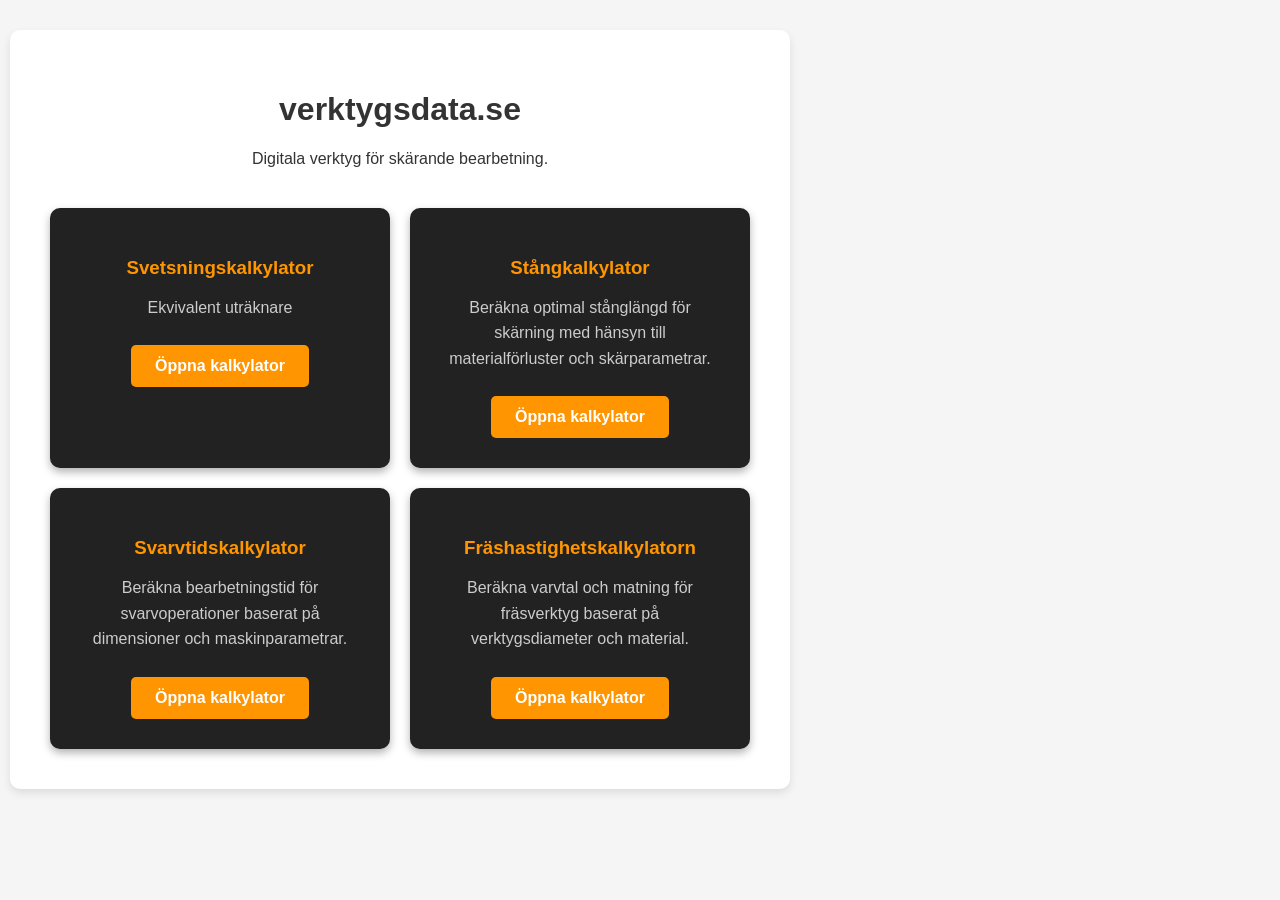
<file: index.html>
<!DOCTYPE html>
<html lang="sv">
<head>
    <meta charset="UTF-8">
    <meta name="viewport" content="width=device-width, initial-scale=1.0">
    <title>Verkstadsdata - Utilities</title>
    <link rel="stylesheet" href="style.css">
</head>
<body>
    <div class="landing-container">
        <h1>verktygsdata.se</h1>
        <p>Digitala verktyg för skärande bearbetning.</p>
        
        <div class="utilities-grid">
            <div class="utility-card">
                <h3>Svetsningskalkylator</h3>
                <p>Ekvivalent uträknare</p>
                <a href="weldcalc/" class="utility-link">Öppna kalkylator</a>
            </div>
            
            <div class="utility-card">
                <h3>Stångkalkylator</h3>
                <p>Beräkna optimal stånglängd för skärning med hänsyn till materialförluster och skärparametrar.</p>
                <a href="rodcalc/" class="utility-link">Öppna kalkylator</a>
            </div>
            
            <div class="utility-card">
                <h3>Svarvtidskalkylator</h3>
                <p>Beräkna bearbetningstid för svarvoperationer baserat på dimensioner och maskinparametrar.</p>
                <a href="svarvtid/" class="utility-link">Öppna kalkylator</a>
            </div>

            <div class="utility-card">
                <h3>Fräshastighetskalkylatorn</h3>
                <p>Beräkna varvtal och matning för fräsverktyg baserat på verktygsdiameter och material.</p>
                <a href="millspeed/" class="utility-link">Öppna kalkylator</a>
            </div>
        </div>
    </div>
</body>
</html>
</file>
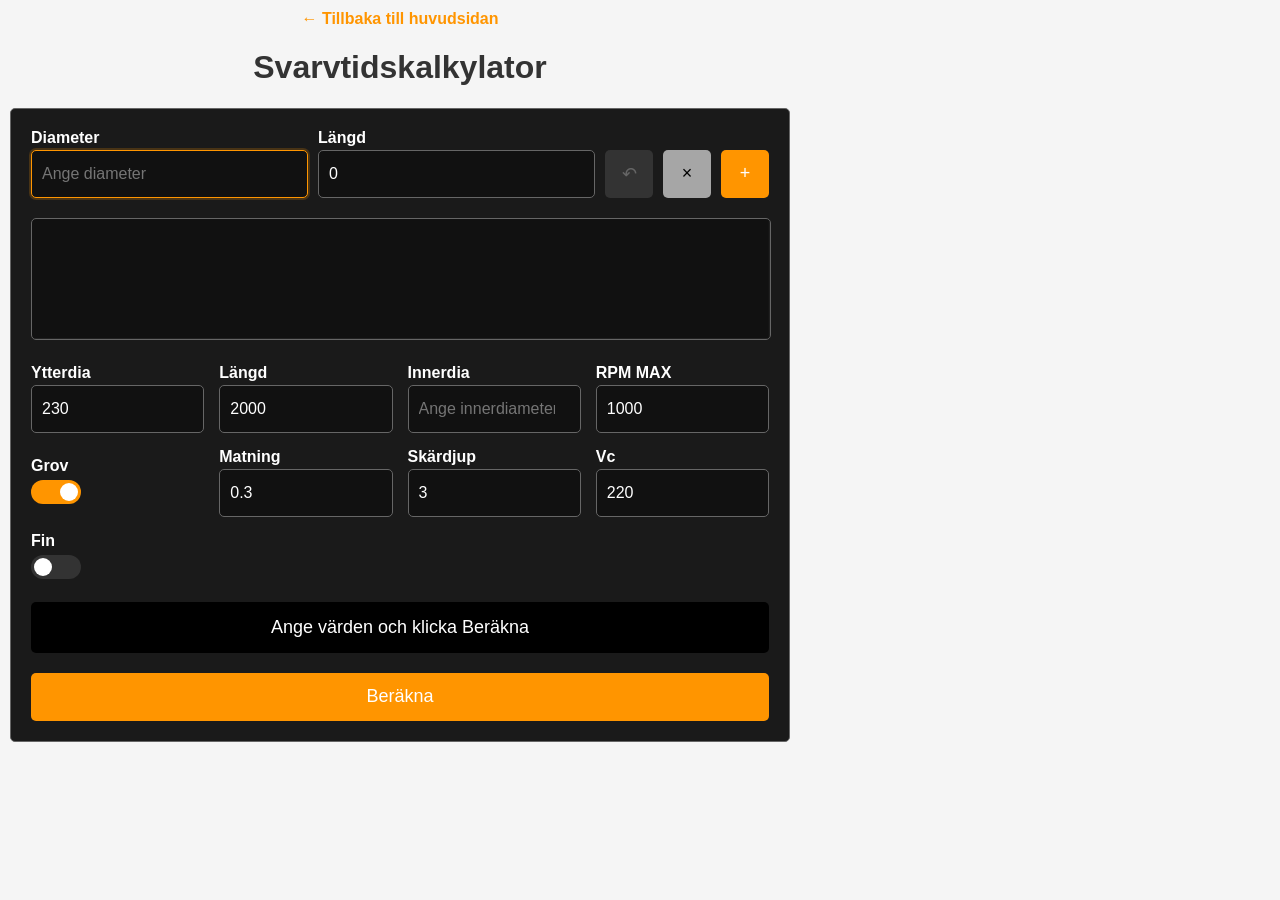
<file: svarvtid/index.html>
<!DOCTYPE html>
<html lang="sv">
<head>
    <meta charset="UTF-8">
    <meta name="viewport" content="width=device-width, initial-scale=1.0">
    <title>Svarvtidskalkylator</title>
    <link rel="stylesheet" href="style.css">
</head>
<body>
    <div class="navigation">
        <a href="../">← Tillbaka till huvudsidan</a>
    </div>

    <h1>Svarvtidskalkylator</h1>

    <div class="turning-time">
        <div class="turning-time__coordinate-controls">
            <div class="coordinate-input-row">
                <div class="input-group">
                    <label for="coordinateDiameter">Diameter</label>
                    <input type="text" id="coordinateDiameter" placeholder="Ange diameter">
                </div>

                <div class="input-group">
                    <label for="coordinateLength">Längd</label>
                    <input type="text" id="coordinateLength" value="0" placeholder="Ange längd">
                </div>

                <button class="coordinate-input-row__undo-button" onclick="undoLastCoordinate()">↶</button>
                <button class="coordinate-input-row__clear-button" onclick="clearCoordinatePath()">×</button>
                <button class="coordinate-input-row__add-button" onclick="addCoordinate()">+</button>
            </div>
        </div>

        <div class="turning-time__preview">
            <canvas id="pathPreview" width="600" height="120"></canvas>
        </div>

        <div class="turning-time__parameters-and-cutting-controls">
            <div class="turning-time__main-parameters-row">
                <div class="input-group">
                    <label for="outerDiameter">Ytterdia</label>
                    <input type="number" id="outerDiameter" step="any" value="230" placeholder="Ange ytterdiameter">
                </div>

                <div class="input-group">
                    <label for="length">Längd</label>
                    <input type="number" id="length" step="any" value="2000" placeholder="Ange längd">
                </div>

                <div class="input-group">
                    <label for="innerDiameter">Innerdia</label>
                    <input type="number" id="innerDiameter" step="any" placeholder="Ange innerdiameter (valfritt)">
                </div>

                <div class="input-group">
                    <label for="maximumRotationsPerMinute">RPM MAX</label>
                    <input type="number" id="maximumRotationsPerMinute" step="any" value="1000" placeholder="Ange max RPM">
                </div>
            </div>

            <div class="turning-time__rough-cut-controls cutting-controls-row">
                <div class="switch-container">
                    <div class="switch-group">
                        <div class="switch-group-label">Grov</div>
                        <label class="switch">
                            <input type="checkbox" id="enableRoughCutting" checked>
                            <span class="slider"></span>
                        </label>
                    </div>
                </div>

                <div class="input-group" id="roughFeedRateGroup">
                    <label for="feedRate">Matning</label>
                    <input type="number" id="feedRate" step="any" value="0.3" placeholder="Ange matningshastighet">
                </div>

                <div class="input-group" id="roughCutDepthGroup">
                    <label for="cutDepth">Skärdjup</label>
                    <input type="number" id="cutDepth" step="any" value="3" placeholder="Ange skärdjup">
                </div>

                <div class="input-group" id="roughCuttingSpeedGroup">
                    <label for="cuttingSpeed">Vc</label>
                    <input type="number" id="cuttingSpeed" step="any" value="220" placeholder="Ange skärhastighet">
                </div>
            </div>

            <div class="turning-time__fine-cut-controls cutting-controls-row">
                <div class="switch-container">
                    <div class="switch-group">
                        <div class="switch-group-label">Fin</div>
                        <label class="switch">
                            <input type="checkbox" id="enableFineCutting">
                            <span class="slider"></span>
                        </label>
                    </div>
                </div>

                <div class="input-group" id="fineFeedRateGroup">
                    <label for="fineFeedRate">Matning</label>
                    <input type="number" id="fineFeedRate" step="any" value="0.18" placeholder="Ange matningshastighet">
                </div>

                <div class="input-group" id="fineCutDepthGroup">
                    <label for="fineCutDepth">Skärdjup</label>
                    <input type="number" id="fineCutDepth" step="any" value="1.0" placeholder="Ange skärdjup">
                </div>

                <div class="input-group" id="fineCuttingSpeedGroup">
                    <label for="fineCuttingSpeed">Vc</label>
                    <input type="number" id="fineCuttingSpeed" step="any" value="280" placeholder="Ange skärhastighet">
                </div>
            </div>
        </div>

        <div class="turning-time__results">
            <div id="result" class="result">Ange värden och klicka Beräkna</div>
        </div>

        <div class="turning-time__calculate-button">
            <button class="turning-time__calculate-button-element" onclick="performTurningTimeCalculation()">Beräkna</button>
        </div>
    </div>

    <script>
        let coordinatesList = [];

        function updateCoordinateLengthState() {
            const outerDiameterValue = parseFloat(document.getElementById('outerDiameter').value);
            const lengthValue = parseFloat(document.getElementById('length').value);
            const coordinateLengthInput = document.getElementById('coordinateLength');
            
            if (!isNaN(outerDiameterValue) && !isNaN(lengthValue)) {
                coordinateLengthInput.disabled = false;
                drawPreviewBackground();
            } else {
                coordinateLengthInput.disabled = true;
                clearPreviewCanvas();
            }
        }

        function handleInnerDiameterChange() {
            const innerDiameterValue = parseFloat(document.getElementById('innerDiameter').value) || 0;
            const previousInnerDiameter = parseFloat(document.getElementById('innerDiameter').dataset.previousValue) || 0;
            const previousCuttingMode = previousInnerDiameter > 0;
            const currentCuttingMode = innerDiameterValue > 0;
            
            if (window.clearPathTimeout) {
                clearTimeout(window.clearPathTimeout);
                window.clearPathTimeout = null;
            }
            
            if (previousCuttingMode !== currentCuttingMode && coordinatesList.length > 0) {
                if (currentCuttingMode) {
                    coordinatesList = [];
                    document.getElementById('coordinateDiameter').value = '';
                    document.getElementById('coordinateLength').value = '0';
                    
                    const resultElement = document.getElementById('result');
                    resultElement.textContent = 'Ange värden och klicka Beräkna';
                    resultElement.className = 'result';
                    
                    drawPreviewBackground();
                } else {
                    window.clearPathTimeout = setTimeout(() => {
                        const finalInnerDiameterValue = parseFloat(document.getElementById('innerDiameter').value) || 0;
                        const finalCuttingMode = finalInnerDiameterValue > 0;
                        
                        if (previousCuttingMode !== finalCuttingMode) {
                            coordinatesList = [];
                            document.getElementById('coordinateDiameter').value = '';
                            document.getElementById('coordinateLength').value = '0';
                            
                            const resultElement = document.getElementById('result');
                            resultElement.textContent = 'Ange värden och klicka Beräkna';
                            resultElement.className = 'result';
                            
                            drawPreviewBackground();
                        }
                        
                        window.clearPathTimeout = null;
                    }, 2000);
                }
            }
            
            document.getElementById('innerDiameter').dataset.previousValue = innerDiameterValue.toString();
            drawPreviewBackground();
        }

        function drawPreviewBackground() {
            const canvas = document.getElementById('pathPreview');
            const context = canvas.getContext('2d');
            const outerDiameterValue = parseFloat(document.getElementById('outerDiameter').value);
            const innerDiameterValue = parseFloat(document.getElementById('innerDiameter').value);
            const lengthValue = parseFloat(document.getElementById('length').value);
            const undoButton = document.querySelector('.coordinate-input-row__undo-button');
            
            if (undoButton) {
                undoButton.disabled = coordinatesList.length === 0;
            }
            
            if (isNaN(outerDiameterValue) || isNaN(lengthValue)) return;
            
            context.clearRect(0, 0, canvas.width, canvas.height);
            
            context.strokeStyle = '#333';
            context.lineWidth = 1;
            
            context.beginPath();
            context.moveTo(0, canvas.height);
            context.lineTo(canvas.width, canvas.height);
            context.stroke();
            
            context.beginPath();
            context.moveTo(canvas.width, 0);
            context.lineTo(canvas.width, canvas.height);
            context.stroke();
            
            if (!isNaN(innerDiameterValue) && innerDiameterValue > 0) {
                const innerDiameterYPosition = canvas.height - (innerDiameterValue / outerDiameterValue) * canvas.height;
                
                context.strokeStyle = '#ffffff';
                context.lineWidth = 1;
                context.setLineDash([5, 3]);
                
                context.beginPath();
                context.moveTo(0, innerDiameterYPosition);
                context.lineTo(canvas.width, innerDiameterYPosition);
                context.stroke();
                
                context.setLineDash([]);
            }
            
            if (coordinatesList.length > 0) {
                drawCuttingPasses(context, outerDiameterValue, lengthValue);
                drawCoordinatePath(context, outerDiameterValue, lengthValue);
            }
        }

        function drawCuttingPasses(context, outerDiameterValue, lengthValue) {
            const cutDepthValue = parseFloat(document.getElementById('cutDepth').value);
            const innerDiameterValue = parseFloat(document.getElementById('innerDiameter').value) || 0;
            const isInternalCutting = innerDiameterValue > 0;
            
            if (isNaN(cutDepthValue)) return;

            const canvas = document.getElementById('pathPreview');
            let currentCutDiameter;
            let targetDiameter;

            if (isInternalCutting) {
                const maximumDiameter = Math.max(...coordinatesList.map(coordinate => coordinate.diameter));
                currentCutDiameter = innerDiameterValue + (cutDepthValue * 2);
                targetDiameter = maximumDiameter;
            } else {
                const minimumDiameter = Math.min(...coordinatesList.map(coordinate => coordinate.diameter));
                currentCutDiameter = outerDiameterValue - (cutDepthValue * 2);
                targetDiameter = minimumDiameter;
            }

            context.strokeStyle = '#00ff00';
            context.lineWidth = 1;

            while (isInternalCutting ? currentCutDiameter <= targetDiameter : currentCutDiameter >= targetDiameter) {
                const yPosition = canvas.height - (currentCutDiameter / outerDiameterValue) * canvas.height;
                
                context.beginPath();
                let lineStarted = false;
                
                for (let pixelPosition = canvas.width; pixelPosition >= 0; pixelPosition--) {
                    const currentLength = lengthValue * (1 - pixelPosition / canvas.width);
                    const boundaryDiameterAtLength = isInternalCutting ? 
                        getMaximumDiameterAtLength(currentLength) : 
                        getMinimumDiameterAtLength(currentLength);
                    
                    const canCut = isInternalCutting ? 
                        currentCutDiameter <= boundaryDiameterAtLength : 
                        currentCutDiameter >= boundaryDiameterAtLength;
                    
                    if (canCut) {
                        if (!lineStarted) {
                            context.moveTo(pixelPosition, yPosition);
                            lineStarted = true;
                        } else {
                            context.lineTo(pixelPosition, yPosition);
                        }
                    } else if (lineStarted) {
                        break;
                    }
                }
                
                context.stroke();
                
                if (currentCutDiameter === targetDiameter) {
                    break;
                }
                
                if (isInternalCutting) {
                    const remainingMaterial = targetDiameter - currentCutDiameter;
                    const nextCutDepth = Math.min(cutDepthValue * 2, remainingMaterial);
                    currentCutDiameter += nextCutDepth;
                    
                    if (currentCutDiameter > targetDiameter) {
                        currentCutDiameter = targetDiameter;
                    }
                } else {
                    const remainingMaterial = currentCutDiameter - targetDiameter;
                    const nextCutDepth = Math.min(cutDepthValue * 2, remainingMaterial);
                    currentCutDiameter -= nextCutDepth;
                    
                    if (currentCutDiameter < targetDiameter) {
                        currentCutDiameter = targetDiameter;
                    }
                }
            }
        }

        function drawCoordinatePath(context, outerDiameterValue, lengthValue) {
            const canvas = document.getElementById('pathPreview');
            
            context.strokeStyle = '#ff9500';
            context.fillStyle = '#ff9500';
            context.lineWidth = 2;
            
            context.beginPath();
            coordinatesList.forEach((coordinate, index) => {
                const xPosition = canvas.width - (coordinate.length / lengthValue) * canvas.width;
                const yPosition = canvas.height - (coordinate.diameter / outerDiameterValue) * canvas.height;
                
                if (index === 0) {
                    context.moveTo(xPosition, yPosition);
                } else {
                    context.lineTo(xPosition, yPosition);
                }
            });
            context.stroke();
            
            coordinatesList.forEach((coordinate) => {
                const xPosition = canvas.width - (coordinate.length / lengthValue) * canvas.width;
                const yPosition = canvas.height - (coordinate.diameter / outerDiameterValue) * canvas.height;
                
                context.beginPath();
                context.arc(xPosition, yPosition, 3, 0, 2 * Math.PI);
                context.fill();
            });
        }

        function updateRoughCuttingInputVisibility() {
            const roughCuttingEnabled = document.getElementById('enableRoughCutting').checked;
            const roughFeedRateGroup = document.getElementById('roughFeedRateGroup');
            const roughCutDepthGroup = document.getElementById('roughCutDepthGroup');
            const roughCuttingSpeedGroup = document.getElementById('roughCuttingSpeedGroup');
            
            roughFeedRateGroup.style.display = roughCuttingEnabled ? 'block' : 'none';
            roughCutDepthGroup.style.display = roughCuttingEnabled ? 'block' : 'none';
            roughCuttingSpeedGroup.style.display = roughCuttingEnabled ? 'block' : 'none';
        }

        function updateFineCuttingInputVisibility() {
            const fineCuttingEnabled = document.getElementById('enableFineCutting').checked;
            const fineFeedRateGroup = document.getElementById('fineFeedRateGroup');
            const fineCutDepthGroup = document.getElementById('fineCutDepthGroup');
            const fineCuttingSpeedGroup = document.getElementById('fineCuttingSpeedGroup');
            
            fineFeedRateGroup.style.display = fineCuttingEnabled ? 'block' : 'none';
            fineCutDepthGroup.style.display = fineCuttingEnabled ? 'block' : 'none';
            fineCuttingSpeedGroup.style.display = fineCuttingEnabled ? 'block' : 'none';
        }

        function getAdjustedCoordinatesForRoughCutting() {
            const fineCuttingEnabled = document.getElementById('enableFineCutting').checked;
            
            if (!fineCuttingEnabled) {
                return coordinatesList;
            }
            
            const fineCutDepthValue = parseFloat(document.getElementById('fineCutDepth').value);
            if (isNaN(fineCutDepthValue)) {
                return coordinatesList;
            }
            
            return coordinatesList.map(coordinate => ({
                diameter: coordinate.diameter + (fineCutDepthValue * 2),
                length: coordinate.length
            }));
        }

        function getMinimumDiameterAtLength(targetLength) {
            if (coordinatesList.length < 2) return 0;

            for (let segmentIndex = 1; segmentIndex < coordinatesList.length; segmentIndex++) {
                const previousCoordinate = coordinatesList[segmentIndex - 1];
                const currentCoordinate = coordinatesList[segmentIndex];
                
                const minimumLength = Math.min(previousCoordinate.length, currentCoordinate.length);
                const maximumLength = Math.max(previousCoordinate.length, currentCoordinate.length);
                
                if (targetLength >= minimumLength && targetLength <= maximumLength) {
                    const lengthRatio = (targetLength - previousCoordinate.length) / (currentCoordinate.length - previousCoordinate.length);
                    return previousCoordinate.diameter + lengthRatio * (currentCoordinate.diameter - previousCoordinate.diameter);
                }
            }

            if (targetLength < coordinatesList[0].length) {
                return coordinatesList[0].diameter;
            }
            
            if (targetLength > coordinatesList[coordinatesList.length - 1].length) {
                return coordinatesList[coordinatesList.length - 1].diameter;
            }

            return Math.min(...coordinatesList.map(coordinate => coordinate.diameter));
        }

        function getMaximumDiameterAtLength(targetLength) {
            if (coordinatesList.length < 2) return 0;

            for (let segmentIndex = 1; segmentIndex < coordinatesList.length; segmentIndex++) {
                const previousCoordinate = coordinatesList[segmentIndex - 1];
                const currentCoordinate = coordinatesList[segmentIndex];
                
                const minimumLength = Math.min(previousCoordinate.length, currentCoordinate.length);
                const maximumLength = Math.max(previousCoordinate.length, currentCoordinate.length);
                
                if (targetLength >= minimumLength && targetLength <= maximumLength) {
                    const lengthRatio = (targetLength - previousCoordinate.length) / (currentCoordinate.length - previousCoordinate.length);
                    return previousCoordinate.diameter + lengthRatio * (currentCoordinate.diameter - previousCoordinate.diameter);
                }
            }

            if (targetLength < coordinatesList[0].length) {
                return coordinatesList[0].diameter;
            }
            
            if (targetLength > coordinatesList[coordinatesList.length - 1].length) {
                return coordinatesList[coordinatesList.length - 1].diameter;
            }

            return Math.max(...coordinatesList.map(coordinate => coordinate.diameter));
        }

        function getMaximumDiameterAtLengthForCuttingType(targetLength, useRoughCuttingPath = false) {
            const coordinatesToUse = useRoughCuttingPath ? getAdjustedCoordinatesForRoughCutting() : coordinatesList;
            
            if (coordinatesToUse.length < 2) return 0;

            for (let segmentIndex = 1; segmentIndex < coordinatesToUse.length; segmentIndex++) {
                const previousCoordinate = coordinatesToUse[segmentIndex - 1];
                const currentCoordinate = coordinatesToUse[segmentIndex];
                
                const minimumLength = Math.min(previousCoordinate.length, currentCoordinate.length);
                const maximumLength = Math.max(previousCoordinate.length, currentCoordinate.length);
                
                if (targetLength >= minimumLength && targetLength <= maximumLength) {
                    const lengthRatio = (targetLength - previousCoordinate.length) / (currentCoordinate.length - previousCoordinate.length);
                    return previousCoordinate.diameter + lengthRatio * (currentCoordinate.diameter - previousCoordinate.diameter);
                }
            }

            if (targetLength < coordinatesToUse[0].length) {
                return coordinatesToUse[0].diameter;
            }
            
            if (targetLength > coordinatesToUse[coordinatesToUse.length - 1].length) {
                return coordinatesToUse[coordinatesToUse.length - 1].diameter;
            }

            return Math.max(...coordinatesToUse.map(coordinate => coordinate.diameter));
        }

        function getMinimumDiameterAtLengthForCuttingType(targetLength, useRoughCuttingPath = false) {
            const coordinatesToUse = useRoughCuttingPath ? getAdjustedCoordinatesForRoughCutting() : coordinatesList;
            
            if (coordinatesToUse.length < 2) return 0;

            for (let segmentIndex = 1; segmentIndex < coordinatesToUse.length; segmentIndex++) {
                const previousCoordinate = coordinatesToUse[segmentIndex - 1];
                const currentCoordinate = coordinatesToUse[segmentIndex];
                
                const minimumLength = Math.min(previousCoordinate.length, currentCoordinate.length);
                const maximumLength = Math.max(previousCoordinate.length, currentCoordinate.length);
                
                if (targetLength >= minimumLength && targetLength <= maximumLength) {
                    const lengthRatio = (targetLength - previousCoordinate.length) / (currentCoordinate.length - previousCoordinate.length);
                    return previousCoordinate.diameter + lengthRatio * (currentCoordinate.diameter - previousCoordinate.diameter);
                }
            }

            if (targetLength < coordinatesToUse[0].length) {
                return coordinatesToUse[0].diameter;
            }
            
            if (targetLength > coordinatesToUse[coordinatesToUse.length - 1].length) {
                return coordinatesToUse[coordinatesToUse.length - 1].diameter;
            }

            return Math.min(...coordinatesToUse.map(coordinate => coordinate.diameter));
        }

        function calculateCuttableLengthForDiameter(cuttingDiameter, maximumLength, useRoughCuttingPath = false) {
            let cuttableLength = 0;
            
            for (let currentLength = 0; currentLength <= maximumLength; currentLength += 0.1) {
                const minimumDiameterAtPosition = getMinimumDiameterAtLengthForCuttingType(currentLength, useRoughCuttingPath);
                
                if (cuttingDiameter >= minimumDiameterAtPosition) {
                    cuttableLength = currentLength;
                } else {
                    break;
                }
            }
            
            return cuttableLength;
        }

        function addCoordinate() {
            const diameterInput = document.getElementById('coordinateDiameter').value;
            const lengthInput = document.getElementById('coordinateLength').value;
            const outerDiameterValue = parseFloat(document.getElementById('outerDiameter').value);
            const innerDiameterValue = parseFloat(document.getElementById('innerDiameter').value) || 0;
            const maximumLengthValue = parseFloat(document.getElementById('length').value);
            const isInternalCutting = innerDiameterValue > 0;
            const resultElement = document.getElementById('result');

            let diameterValue, lengthValue;
            let diameterWasIncremental = false;
            let lengthWasIncremental = false;
            
            if (diameterInput.startsWith('+') && coordinatesList.length > 0) {
                const incrementValue = parseFloat(diameterInput.substring(1));
                if (isNaN(incrementValue)) {
                    resultElement.textContent = 'Ogiltigt diameterinkrement';
                    resultElement.className = 'result error';
                    return;
                }
                diameterValue = coordinatesList[coordinatesList.length - 1].diameter + incrementValue;
                diameterWasIncremental = true;
            } else {
                diameterValue = parseFloat(diameterInput);
            }
            
            if (lengthInput.startsWith('+') && coordinatesList.length > 0) {
                const incrementValue = parseFloat(lengthInput.substring(1));
                if (isNaN(incrementValue)) {
                    resultElement.textContent = 'Ogiltigt längdinkrement';
                    resultElement.className = 'result error';
                    return;
                }
                lengthValue = coordinatesList[coordinatesList.length - 1].length + incrementValue;
                lengthWasIncremental = true;
            } else {
                lengthValue = parseFloat(lengthInput);
            }

            if (isNaN(diameterValue) || isNaN(lengthValue) || isNaN(outerDiameterValue) || isNaN(maximumLengthValue)) {
                resultElement.textContent = 'Ogiltiga koordinatvärden';
                resultElement.className = 'result error';
                return;
            }

            if (diameterValue > outerDiameterValue) {
                resultElement.textContent = 'Diameter får inte vara större än ytterdiameter';
                resultElement.className = 'result error';
                return;
            }

            if (diameterValue < innerDiameterValue) {
                resultElement.textContent = 'Diameter får inte vara mindre än innerdiameter';
                resultElement.className = 'result error';
                return;
            }

            if (lengthValue > maximumLengthValue) {
                resultElement.textContent = 'Längd får inte vara större än maxlängd';
                resultElement.className = 'result error';
                return;
            }

            if (coordinatesList.length > 0) {
                const lastCoordinate = coordinatesList[coordinatesList.length - 1];
                
                if (lengthValue < lastCoordinate.length) {
                    resultElement.textContent = `Längd måste vara större eller lika med föregående koordinat (senaste: ${lastCoordinate.length})`;
                    resultElement.className = 'result error';
                    return;
                }
                
                if (isInternalCutting) {
                    if (diameterValue > lastCoordinate.diameter) {
                        resultElement.textContent = `Vid innerbearbetning måste diameter vara mindre eller lika med föregående (senaste: ${lastCoordinate.diameter})`;
                        resultElement.className = 'result error';
                        return;
                    }
                } else {
                    if (diameterValue < lastCoordinate.diameter) {
                        resultElement.textContent = `Vid ytterbearbetning måste diameter vara större eller lika med föregående (senaste: ${lastCoordinate.diameter})`;
                        resultElement.className = 'result error';
                        return;
                    }
                }

                const diameterMatches = Math.abs(diameterValue - lastCoordinate.diameter) < 0.01;
                const lengthMatches = Math.abs(lengthValue - lastCoordinate.length) < 0.01;
                
                if (!diameterMatches && !lengthMatches) {
                    resultElement.textContent = `Minst en koordinat måste vara samma som föregående (diameter: ${lastCoordinate.diameter}, längd: ${lastCoordinate.length})`;
                    resultElement.className = 'result error';
                    return;
                }
            }

            const coordinateDiameterInput = document.getElementById('coordinateDiameter');
            const coordinateLengthInput = document.getElementById('coordinateLength');

            coordinatesList.push({ diameter: diameterValue, length: lengthValue });
            
            if (diameterWasIncremental) {
                coordinateDiameterInput.value = diameterValue.toString();
            }
            
            if (lengthWasIncremental) {
                coordinateLengthInput.value = lengthValue.toString();
            }

            resultElement.textContent = 'Ange värden och klicka Beräkna';
            resultElement.className = 'result';
            
            drawPreviewBackground();

            if (coordinatesList.length >= 2) {
                const secondLastCoordinate = coordinatesList[coordinatesList.length - 2];
                const lastCoordinate = coordinatesList[coordinatesList.length - 1];
                
                const diameterChanged = Math.abs(lastCoordinate.diameter - secondLastCoordinate.diameter) >= 0.01;
                const lengthChanged = Math.abs(lastCoordinate.length - secondLastCoordinate.length) >= 0.01;
                
                if (diameterChanged && !lengthChanged) {
                    coordinateLengthInput.focus();
                    coordinateLengthInput.select();
                } else if (lengthChanged && !diameterChanged) {
                    coordinateDiameterInput.focus();
                    coordinateDiameterInput.select();
                } else {
                    coordinateDiameterInput.focus();
                    coordinateDiameterInput.select();
                }
            } else {
                coordinateLengthInput.focus();
                coordinateLengthInput.select();
            }
        }

        function undoLastCoordinate() {
            const resultElement = document.getElementById('result');
            
            if (coordinatesList.length === 0) {
                return;
            }
            
            coordinatesList.pop();
            
            resultElement.textContent = 'Ange värden och klicka Beräkna';
            resultElement.className = 'result';
            
            drawPreviewBackground();
            
            const coordinateDiameterInput = document.getElementById('coordinateDiameter');
            const coordinateLengthInput = document.getElementById('coordinateLength');
            
            if (coordinatesList.length >= 2) {
                const secondLastCoordinate = coordinatesList[coordinatesList.length - 2];
                const lastCoordinate = coordinatesList[coordinatesList.length - 1];
                
                const diameterChanged = Math.abs(lastCoordinate.diameter - secondLastCoordinate.diameter) >= 0.01;
                const lengthChanged = Math.abs(lastCoordinate.length - secondLastCoordinate.length) >= 0.01;
                
                if (diameterChanged && !lengthChanged) {
                    coordinateLengthInput.focus();
                    coordinateLengthInput.select();
                } else if (lengthChanged && !diameterChanged) {
                    coordinateDiameterInput.focus();
                    coordinateDiameterInput.select();
                } else {
                    coordinateDiameterInput.focus();
                    coordinateDiameterInput.select();
                }
            } else {
                coordinateDiameterInput.focus();
                coordinateDiameterInput.select();
            }
        }

        function calculateTurningTime() {
            if (coordinatesList.length < 2) {
                return { error: 'Minst två koordinater med olika längdvärden krävs för beräkning' };
            }

            const roughCuttingEnabled = document.getElementById('enableRoughCutting').checked;
            const fineCuttingEnabled = document.getElementById('enableFineCutting').checked;

            if (!roughCuttingEnabled && !fineCuttingEnabled) {
                return { error: 'Minst en typ av bearbetning måste vara aktiverad' };
            }

            const feedRateValue = parseFloat(document.getElementById('feedRate').value);
            const cutDepthValue = parseFloat(document.getElementById('cutDepth').value);
            const cuttingSpeedValue = parseFloat(document.getElementById('cuttingSpeed').value);
            const fineFeedRateValue = parseFloat(document.getElementById('fineFeedRate').value);
            const fineCutDepthValue = parseFloat(document.getElementById('fineCutDepth').value);
            const fineCuttingSpeedValue = parseFloat(document.getElementById('fineCuttingSpeed').value);
            const maximumRotationsPerMinuteValue = parseFloat(document.getElementById('maximumRotationsPerMinute').value);

            if (roughCuttingEnabled && (isNaN(feedRateValue) || isNaN(cutDepthValue) || isNaN(cuttingSpeedValue))) {
                return { error: 'Ogiltiga skärdata för grovbearbetning' };
            }

            if (fineCuttingEnabled && (isNaN(fineFeedRateValue) || isNaN(fineCutDepthValue) || isNaN(fineCuttingSpeedValue))) {
                return { error: 'Ogiltiga skärdata för finbearbetning' };
            }

            if (isNaN(maximumRotationsPerMinuteValue)) {
                return { error: 'Ogiltig varvtalsbegränsning' };
            }

            const hasLengthVariation = coordinatesList.some((coordinate, index) => 
                index > 0 && coordinate.length !== coordinatesList[0].length
            );

            if (!hasLengthVariation) {
                return { error: 'Koordinater måste ha olika längdvärden' };
            }

            const outerDiameterValue = parseFloat(document.getElementById('outerDiameter').value);
            const innerDiameterValue = parseFloat(document.getElementById('innerDiameter').value) || 0;
            const lengthValue = parseFloat(document.getElementById('length').value);
            const adjustedCoordinates = getAdjustedCoordinatesForRoughCutting();
            const isInternalCutting = innerDiameterValue > 0;
            
            let minimumRoughDiameter, maximumRoughDiameter, uniqueRoughPathDiameters;
            
            if (isInternalCutting) {
                minimumRoughDiameter = Math.min(...adjustedCoordinates.map(coordinate => coordinate.diameter));
                maximumRoughDiameter = Math.max(...adjustedCoordinates.map(coordinate => coordinate.diameter));
            } else {
                minimumRoughDiameter = Math.min(...adjustedCoordinates.map(coordinate => coordinate.diameter));
            }
            
            const minimumFineDiameter = Math.min(...coordinatesList.map(coordinate => coordinate.diameter));
            const maximumFineDiameter = Math.max(...coordinatesList.map(coordinate => coordinate.diameter));
            uniqueRoughPathDiameters = [...new Set(adjustedCoordinates.map(coordinate => coordinate.diameter))].sort((a, b) => b - a);
            
            let totalMachiningTime = 0;
            const cuttingPassDetails = [];

            if (roughCuttingEnabled) {
                let currentCutDiameter;
                
                if (isInternalCutting) {
                    currentCutDiameter = innerDiameterValue + (cutDepthValue * 2);
                    
                    while (currentCutDiameter <= maximumRoughDiameter) {
                        const calculatedRotationsPerMinute = (cuttingSpeedValue / currentCutDiameter) * 318;
                        const revolutionsPerMinute = Math.min(calculatedRotationsPerMinute, maximumRotationsPerMinuteValue);
                        const cuttableLength = calculateCuttableLengthForDiameterInternal(currentCutDiameter, lengthValue, true);
                        
                        const revolutionsRequired = cuttableLength / feedRateValue;
                        const passTime = revolutionsRequired / revolutionsPerMinute;

                        cuttingPassDetails.push({
                            diameter: currentCutDiameter,
                            rpm: revolutionsPerMinute,
                            length: cuttableLength,
                            time: passTime,
                            operation: 'cutting',
                            cuttingType: 'rough'
                        });

                        totalMachiningTime += passTime;

                        if (currentCutDiameter === maximumRoughDiameter) {
                            break;
                        }

                        const remainingMaterial = maximumRoughDiameter - currentCutDiameter;
                        const nextCutDepth = Math.min(cutDepthValue * 2, remainingMaterial);
                        let nextCutDiameter = currentCutDiameter + nextCutDepth;
                        
                        if (nextCutDiameter > maximumRoughDiameter) {
                            nextCutDiameter = maximumRoughDiameter;
                        }

                        currentCutDiameter = nextCutDiameter;

                        const pathDiametersInRange = uniqueRoughPathDiameters.filter(pathDiameter => 
                            pathDiameter > currentCutDiameter - nextCutDepth && pathDiameter < currentCutDiameter
                        );

                        for (const pathDiameter of pathDiametersInRange) {
                            const coordinatesAtPathDiameter = adjustedCoordinates.filter(coordinate => 
                                Math.abs(coordinate.diameter - pathDiameter) < 0.1
                            );

                            if (coordinatesAtPathDiameter.length >= 2) {
                                const startLength = Math.min(...coordinatesAtPathDiameter.map(coordinate => coordinate.length));
                                const endLength = Math.max(...coordinatesAtPathDiameter.map(coordinate => coordinate.length));
                                const pathCuttingLength = endLength - startLength;
                                
                                if (pathCuttingLength > 0) {
                                    const calculatedPathRotationsPerMinute = (cuttingSpeedValue / pathDiameter) * 318;
                                    const pathRevolutionsPerMinute = Math.min(calculatedPathRotationsPerMinute, maximumRotationsPerMinuteValue);
                                    const pathRevolutionsRequired = pathCuttingLength / feedRateValue;
                                    const pathCuttingTime = pathRevolutionsRequired / pathRevolutionsPerMinute;

                                    cuttingPassDetails.push({
                                        diameter: pathDiameter,
                                        rpm: pathRevolutionsPerMinute,
                                        length: pathCuttingLength,
                                        time: pathCuttingTime,
                                        operation: 'cutting',
                                        cuttingType: 'rough'
                                    });

                                    totalMachiningTime += pathCuttingTime;
                                }
                            }
                        }
                    }
                } else {
                    currentCutDiameter = outerDiameterValue - (cutDepthValue * 2);

                    while (currentCutDiameter >= minimumRoughDiameter) {
                        const calculatedRotationsPerMinute = (cuttingSpeedValue / currentCutDiameter) * 318;
                        const revolutionsPerMinute = Math.min(calculatedRotationsPerMinute, maximumRotationsPerMinuteValue);
                        const cuttableLength = calculateCuttableLengthForDiameter(currentCutDiameter, lengthValue, true);
                        
                        const revolutionsRequired = cuttableLength / feedRateValue;
                        const passTime = revolutionsRequired / revolutionsPerMinute;

                        cuttingPassDetails.push({
                            diameter: currentCutDiameter,
                            rpm: revolutionsPerMinute,
                            length: cuttableLength,
                            time: passTime,
                            operation: 'cutting',
                            cuttingType: 'rough'
                        });

                        totalMachiningTime += passTime;

                        if (currentCutDiameter === minimumRoughDiameter) {
                            break;
                        }

                        const remainingMaterial = currentCutDiameter - minimumRoughDiameter;
                        const nextCutDepth = Math.min(cutDepthValue * 2, remainingMaterial);
                        let nextCutDiameter = currentCutDiameter - nextCutDepth;
                        
                        if (nextCutDiameter < minimumRoughDiameter) {
                            nextCutDiameter = minimumRoughDiameter;
                        }

                        currentCutDiameter = nextCutDiameter;

                        const pathDiametersInRange = uniqueRoughPathDiameters.filter(pathDiameter => 
                            pathDiameter < currentCutDiameter + nextCutDepth && pathDiameter > currentCutDiameter
                        );

                        for (const pathDiameter of pathDiametersInRange) {
                            const coordinatesAtPathDiameter = adjustedCoordinates.filter(coordinate => 
                                Math.abs(coordinate.diameter - pathDiameter) < 0.1
                            );

                            if (coordinatesAtPathDiameter.length >= 2) {
                                const startLength = Math.min(...coordinatesAtPathDiameter.map(coordinate => coordinate.length));
                                const endLength = Math.max(...coordinatesAtPathDiameter.map(coordinate => coordinate.length));
                                const pathCuttingLength = endLength - startLength;
                                
                                if (pathCuttingLength > 0) {
                                    const calculatedPathRotationsPerMinute = (cuttingSpeedValue / pathDiameter) * 318;
                                    const pathRevolutionsPerMinute = Math.min(calculatedPathRotationsPerMinute, maximumRotationsPerMinuteValue);
                                    const pathRevolutionsRequired = pathCuttingLength / feedRateValue;
                                    const pathCuttingTime = pathRevolutionsRequired / pathRevolutionsPerMinute;

                                    cuttingPassDetails.push({
                                        diameter: pathDiameter,
                                        rpm: pathRevolutionsPerMinute,
                                        length: pathCuttingLength,
                                        time: pathCuttingTime,
                                        operation: 'cutting',
                                        cuttingType: 'rough'
                                    });

                                    totalMachiningTime += pathCuttingTime;
                                }
                            }
                        }
                    }
                }
            }

            if (fineCuttingEnabled) {
                for (let coordinateIndex = 1; coordinateIndex < coordinatesList.length; coordinateIndex++) {
                    const previousCoordinate = coordinatesList[coordinateIndex - 1];
                    const currentCoordinate = coordinatesList[coordinateIndex];
                    
                    const startDiameter = previousCoordinate.diameter;
                    const endDiameter = currentCoordinate.diameter;
                    const startLength = previousCoordinate.length;
                    const endLength = currentCoordinate.length;
                    
                    if (startLength === endLength && startDiameter !== endDiameter) {
                        const medianDiameter = (startDiameter + endDiameter) / 2;
                        const traversalDistance = Math.abs(endDiameter - startDiameter) / 2;
                        const calculatedRotationsPerMinute = (fineCuttingSpeedValue / medianDiameter) * 318;
                        const revolutionsPerMinute = Math.min(calculatedRotationsPerMinute, maximumRotationsPerMinuteValue);
                        const revolutionsRequired = traversalDistance / fineFeedRateValue;
                        const traversalTime = revolutionsRequired / revolutionsPerMinute;
                        
                        cuttingPassDetails.push({
                            diameter: medianDiameter,
                            rpm: revolutionsPerMinute,
                            length: traversalDistance,
                            time: traversalTime,
                            operation: 'cutting',
                            cuttingType: 'fine'
                        });
                        
                        totalMachiningTime += traversalTime;
                    } else if (startLength !== endLength) {
                        const segmentLength = Math.abs(endLength - startLength);
                        const medianDiameter = (startDiameter + endDiameter) / 2;
                        const calculatedRotationsPerMinute = (fineCuttingSpeedValue / medianDiameter) * 318;
                        const revolutionsPerMinute = Math.min(calculatedRotationsPerMinute, maximumRotationsPerMinuteValue);
                        const revolutionsRequired = segmentLength / fineFeedRateValue;
                        const segmentTime = revolutionsRequired / revolutionsPerMinute;
                        
                        cuttingPassDetails.push({
                            diameter: medianDiameter,
                            rpm: revolutionsPerMinute,
                            length: segmentLength,
                            time: segmentTime,
                            operation: 'cutting',
                            cuttingType: 'fine'
                        });
                        
                        totalMachiningTime += segmentTime;
                    }
                }
            }

            return { 
                time: totalMachiningTime,
                cuttingPasses: cuttingPassDetails
            };
        }

        function calculateCuttableLengthForDiameterInternal(cuttingDiameter, maximumLength, useRoughCuttingPath = false) {
            let cuttableLength = 0;
            
            for (let currentLength = 0; currentLength <= maximumLength; currentLength += 0.1) {
                const minimumDiameterAtPosition = getMinimumDiameterAtLengthForCuttingType(currentLength, useRoughCuttingPath);
                
                if (cuttingDiameter <= minimumDiameterAtPosition) {
                    cuttableLength = currentLength;
                } else {
                    break;
                }
            }
            
            return cuttableLength;
        }

        function calculateTraversalTime(traversalDistance, feedRateValue, revolutionsPerMinute) {
            const traversalFeedRate = feedRateValue * 3;
            const revolutionsRequired = traversalDistance / traversalFeedRate;
            return revolutionsRequired / revolutionsPerMinute;
        }

        function clearPreviewCanvas() {
            const canvas = document.getElementById('pathPreview');
            const context = canvas.getContext('2d');
            context.clearRect(0, 0, canvas.width, canvas.height);
        }

        function clearCoordinatePath() {
            const resultElement = document.getElementById('result');
            
            coordinatesList = [];
            document.getElementById('coordinateDiameter').value = '';
            document.getElementById('coordinateLength').value = '0';
            
            resultElement.textContent = 'Ange värden och klicka Beräkna';
            resultElement.className = 'result';
            
            clearPreviewCanvas();
            drawPreviewBackground();
        }

        function clearTurningCalculatorInputs() {
            document.getElementById('outerDiameter').value = '';
            document.getElementById('innerDiameter').value = '';
            document.getElementById('length').value = '';
            document.getElementById('enableRoughCutting').checked = true;
            document.getElementById('feedRate').value = '0.3';
            document.getElementById('cutDepth').value = '3';
            document.getElementById('cuttingSpeed').value = '220';
            document.getElementById('enableFineCutting').checked = false;
            document.getElementById('fineFeedRate').value = '0.1';
            document.getElementById('fineCutDepth').value = '0.5';
            document.getElementById('fineCuttingSpeed').value = '280';
            document.getElementById('maximumRotationsPerMinute').value = '1000';
            updateCoordinateLengthState();
            updateRoughCuttingInputVisibility();
            updateFineCuttingInputVisibility();
            document.getElementById('result').textContent = 'Ange värden och klicka Beräkna';
            document.getElementById('result').className = 'result';
        }

        function addCoordinate() {
            const diameterInput = document.getElementById('coordinateDiameter').value;
            const lengthInput = document.getElementById('coordinateLength').value;
            const outerDiameterValue = parseFloat(document.getElementById('outerDiameter').value);
            const innerDiameterValue = parseFloat(document.getElementById('innerDiameter').value) || 0;
            const maximumLengthValue = parseFloat(document.getElementById('length').value);
            const isInternalCutting = innerDiameterValue > 0;
            const resultElement = document.getElementById('result');

            let diameterValue, lengthValue;
            let diameterWasIncremental = false;
            let lengthWasIncremental = false;
            
            if (diameterInput.startsWith('+') && coordinatesList.length > 0) {
                const incrementValue = parseFloat(diameterInput.substring(1));
                if (isNaN(incrementValue)) {
                    resultElement.textContent = 'Ogiltigt diameterinkrement';
                    resultElement.className = 'result error';
                    return;
                }
                diameterValue = coordinatesList[coordinatesList.length - 1].diameter + incrementValue;
                diameterWasIncremental = true;
            } else {
                diameterValue = parseFloat(diameterInput);
            }
            
            if (lengthInput.startsWith('+') && coordinatesList.length > 0) {
                const incrementValue = parseFloat(lengthInput.substring(1));
                if (isNaN(incrementValue)) {
                    resultElement.textContent = 'Ogiltigt längdinkrement';
                    resultElement.className = 'result error';
                    return;
                }
                lengthValue = coordinatesList[coordinatesList.length - 1].length + incrementValue;
                lengthWasIncremental = true;
            } else {
                lengthValue = parseFloat(lengthInput);
            }

            if (isNaN(diameterValue) || isNaN(lengthValue) || isNaN(outerDiameterValue) || isNaN(maximumLengthValue)) {
                resultElement.textContent = 'Ogiltiga koordinatvärden';
                resultElement.className = 'result error';
                return;
            }

            if (diameterValue > outerDiameterValue) {
                resultElement.textContent = 'Diameter får inte vara större än ytterdiameter';
                resultElement.className = 'result error';
                return;
            }

            if (diameterValue < innerDiameterValue) {
                resultElement.textContent = 'Diameter får inte vara mindre än innerdiameter';
                resultElement.className = 'result error';
                return;
            }

            if (lengthValue > maximumLengthValue) {
                resultElement.textContent = 'Längd får inte vara större än maxlängd';
                resultElement.className = 'result error';
                return;
            }

            if (coordinatesList.length > 0) {
                const lastCoordinate = coordinatesList[coordinatesList.length - 1];
                
                if (lengthValue < lastCoordinate.length) {
                    resultElement.textContent = `Längd måste vara större eller lika med föregående koordinat (senaste: ${lastCoordinate.length})`;
                    resultElement.className = 'result error';
                    return;
                }
                
                if (isInternalCutting) {
                    if (diameterValue > lastCoordinate.diameter) {
                        resultElement.textContent = `Vid innerbearbetning måste diameter vara mindre eller lika med föregående (senaste: ${lastCoordinate.diameter})`;
                        resultElement.className = 'result error';
                        return;
                    }
                } else {
                    if (diameterValue < lastCoordinate.diameter) {
                        resultElement.textContent = `Vid ytterbearbetning måste diameter vara större eller lika med föregående (senaste: ${lastCoordinate.diameter})`;
                        resultElement.className = 'result error';
                        return;
                    }
                }

                const diameterMatches = Math.abs(diameterValue - lastCoordinate.diameter) < 0.01;
                const lengthMatches = Math.abs(lengthValue - lastCoordinate.length) < 0.01;
                
                if (!diameterMatches && !lengthMatches) {
                    resultElement.textContent = `Minst en koordinat måste vara samma som föregående (diameter: ${lastCoordinate.diameter}, längd: ${lastCoordinate.length})`;
                    resultElement.className = 'result error';
                    return;
                }
            }

            const coordinateDiameterInput = document.getElementById('coordinateDiameter');
            const coordinateLengthInput = document.getElementById('coordinateLength');

            coordinatesList.push({ diameter: diameterValue, length: lengthValue });
            
            if (diameterWasIncremental) {
                coordinateDiameterInput.value = diameterValue.toString();
            }
            
            if (lengthWasIncremental) {
                coordinateLengthInput.value = lengthValue.toString();
            }

            resultElement.textContent = 'Ange värden och klicka Beräkna';
            resultElement.className = 'result';
            
            drawPreviewBackground();

            if (coordinatesList.length >= 2) {
                const secondLastCoordinate = coordinatesList[coordinatesList.length - 2];
                const lastCoordinate = coordinatesList[coordinatesList.length - 1];
                
                const diameterChanged = Math.abs(lastCoordinate.diameter - secondLastCoordinate.diameter) >= 0.01;
                const lengthChanged = Math.abs(lastCoordinate.length - secondLastCoordinate.length) >= 0.01;
                
                if (diameterChanged && !lengthChanged) {
                    coordinateLengthInput.focus();
                    coordinateLengthInput.select();
                } else if (lengthChanged && !diameterChanged) {
                    coordinateDiameterInput.focus();
                    coordinateDiameterInput.select();
                } else {
                    coordinateDiameterInput.focus();
                    coordinateDiameterInput.select();
                }
            } else {
                coordinateLengthInput.focus();
                coordinateLengthInput.select();
            }
        }

        function calculateTurningTime() {
            if (coordinatesList.length < 2) {
                return { error: 'Minst två koordinater med olika längdvärden krävs för beräkning' };
            }

            const roughCuttingEnabled = document.getElementById('enableRoughCutting').checked;
            const fineCuttingEnabled = document.getElementById('enableFineCutting').checked;

            if (!roughCuttingEnabled && !fineCuttingEnabled) {
                return { error: 'Minst en typ av bearbetning måste vara aktiverad' };
            }

            const feedRateValue = parseFloat(document.getElementById('feedRate').value);
            const cutDepthValue = parseFloat(document.getElementById('cutDepth').value);
            const cuttingSpeedValue = parseFloat(document.getElementById('cuttingSpeed').value);
            const fineFeedRateValue = parseFloat(document.getElementById('fineFeedRate').value);
            const fineCutDepthValue = parseFloat(document.getElementById('fineCutDepth').value);
            const fineCuttingSpeedValue = parseFloat(document.getElementById('fineCuttingSpeed').value);
            const maximumRotationsPerMinuteValue = parseFloat(document.getElementById('maximumRotationsPerMinute').value);

            if (roughCuttingEnabled && (isNaN(feedRateValue) || isNaN(cutDepthValue) || isNaN(cuttingSpeedValue))) {
                return { error: 'Ogiltiga skärdata för grovbearbetning' };
            }

            if (fineCuttingEnabled && (isNaN(fineFeedRateValue) || isNaN(fineCutDepthValue) || isNaN(fineCuttingSpeedValue))) {
                return { error: 'Ogiltiga skärdata för finbearbetning' };
            }

            if (isNaN(maximumRotationsPerMinuteValue)) {
                return { error: 'Ogiltig varvtalsbegränsning' };
            }

            const hasLengthVariation = coordinatesList.some((coordinate, index) => 
                index > 0 && coordinate.length !== coordinatesList[0].length
            );

            if (!hasLengthVariation) {
                return { error: 'Koordinater måste ha olika längdvärden' };
            }

            const outerDiameterValue = parseFloat(document.getElementById('outerDiameter').value);
            const innerDiameterValue = parseFloat(document.getElementById('innerDiameter').value) || 0;
            const lengthValue = parseFloat(document.getElementById('length').value);
            const adjustedCoordinates = getAdjustedCoordinatesForRoughCutting();
            const isInternalCutting = innerDiameterValue > 0;
            
            let minimumRoughDiameter, maximumRoughDiameter, uniqueRoughPathDiameters;
            
            if (isInternalCutting) {
                minimumRoughDiameter = Math.min(...adjustedCoordinates.map(coordinate => coordinate.diameter));
                maximumRoughDiameter = Math.max(...adjustedCoordinates.map(coordinate => coordinate.diameter));
            } else {
                minimumRoughDiameter = Math.min(...adjustedCoordinates.map(coordinate => coordinate.diameter));
            }
            
            const minimumFineDiameter = Math.min(...coordinatesList.map(coordinate => coordinate.diameter));
            const maximumFineDiameter = Math.max(...coordinatesList.map(coordinate => coordinate.diameter));
            uniqueRoughPathDiameters = [...new Set(adjustedCoordinates.map(coordinate => coordinate.diameter))].sort((a, b) => b - a);
            
            let totalMachiningTime = 0;
            const cuttingPassDetails = [];

            if (roughCuttingEnabled) {
                let currentCutDiameter;
                
                if (isInternalCutting) {
                    currentCutDiameter = innerDiameterValue + (cutDepthValue * 2);
                    
                    while (currentCutDiameter <= maximumRoughDiameter) {
                        const calculatedRotationsPerMinute = (cuttingSpeedValue / currentCutDiameter) * 318;
                        const revolutionsPerMinute = Math.min(calculatedRotationsPerMinute, maximumRotationsPerMinuteValue);
                        const cuttableLength = calculateCuttableLengthForDiameterInternal(currentCutDiameter, lengthValue, true);
                        
                        const revolutionsRequired = cuttableLength / feedRateValue;
                        const passTime = revolutionsRequired / revolutionsPerMinute;

                        cuttingPassDetails.push({
                            diameter: currentCutDiameter,
                            rpm: revolutionsPerMinute,
                            length: cuttableLength,
                            time: passTime,
                            operation: 'cutting',
                            cuttingType: 'rough'
                        });

                        totalMachiningTime += passTime;

                        if (currentCutDiameter === maximumRoughDiameter) {
                            break;
                        }

                        const remainingMaterial = maximumRoughDiameter - currentCutDiameter;
                        const nextCutDepth = Math.min(cutDepthValue * 2, remainingMaterial);
                        let nextCutDiameter = currentCutDiameter + nextCutDepth;
                        
                        if (nextCutDiameter > maximumRoughDiameter) {
                            nextCutDiameter = maximumRoughDiameter;
                        }

                        currentCutDiameter = nextCutDiameter;

                        const pathDiametersInRange = uniqueRoughPathDiameters.filter(pathDiameter => 
                            pathDiameter > currentCutDiameter - nextCutDepth && pathDiameter < currentCutDiameter
                        );

                        for (const pathDiameter of pathDiametersInRange) {
                            const coordinatesAtPathDiameter = adjustedCoordinates.filter(coordinate => 
                                Math.abs(coordinate.diameter - pathDiameter) < 0.1
                            );

                            if (coordinatesAtPathDiameter.length >= 2) {
                                const startLength = Math.min(...coordinatesAtPathDiameter.map(coordinate => coordinate.length));
                                const endLength = Math.max(...coordinatesAtPathDiameter.map(coordinate => coordinate.length));
                                const pathCuttingLength = endLength - startLength;
                                
                                if (pathCuttingLength > 0) {
                                    const calculatedPathRotationsPerMinute = (cuttingSpeedValue / pathDiameter) * 318;
                                    const pathRevolutionsPerMinute = Math.min(calculatedPathRotationsPerMinute, maximumRotationsPerMinuteValue);
                                    const pathRevolutionsRequired = pathCuttingLength / feedRateValue;
                                    const pathCuttingTime = pathRevolutionsRequired / pathRevolutionsPerMinute;

                                    cuttingPassDetails.push({
                                        diameter: pathDiameter,
                                        rpm: pathRevolutionsPerMinute,
                                        length: pathCuttingLength,
                                        time: pathCuttingTime,
                                        operation: 'cutting',
                                        cuttingType: 'rough'
                                    });

                                    totalMachiningTime += pathCuttingTime;
                                }
                            }
                        }
                    }
                } else {
                    currentCutDiameter = outerDiameterValue - (cutDepthValue * 2);

                    while (currentCutDiameter >= minimumRoughDiameter) {
                        const calculatedRotationsPerMinute = (cuttingSpeedValue / currentCutDiameter) * 318;
                        const revolutionsPerMinute = Math.min(calculatedRotationsPerMinute, maximumRotationsPerMinuteValue);
                        const cuttableLength = calculateCuttableLengthForDiameter(currentCutDiameter, lengthValue, true);
                        
                        const revolutionsRequired = cuttableLength / feedRateValue;
                        const passTime = revolutionsRequired / revolutionsPerMinute;

                        cuttingPassDetails.push({
                            diameter: currentCutDiameter,
                            rpm: revolutionsPerMinute,
                            length: cuttableLength,
                            time: passTime,
                            operation: 'cutting',
                            cuttingType: 'rough'
                        });

                        totalMachiningTime += passTime;

                        if (currentCutDiameter === minimumRoughDiameter) {
                            break;
                        }

                        const remainingMaterial = currentCutDiameter - minimumRoughDiameter;
                        const nextCutDepth = Math.min(cutDepthValue * 2, remainingMaterial);
                        let nextCutDiameter = currentCutDiameter - nextCutDepth;
                        
                        if (nextCutDiameter < minimumRoughDiameter) {
                            nextCutDiameter = minimumRoughDiameter;
                        }

                        currentCutDiameter = nextCutDiameter;

                        const pathDiametersInRange = uniqueRoughPathDiameters.filter(pathDiameter => 
                            pathDiameter < currentCutDiameter + nextCutDepth && pathDiameter > currentCutDiameter
                        );

                        for (const pathDiameter of pathDiametersInRange) {
                            const coordinatesAtPathDiameter = adjustedCoordinates.filter(coordinate => 
                                Math.abs(coordinate.diameter - pathDiameter) < 0.1
                            );

                            if (coordinatesAtPathDiameter.length >= 2) {
                                const startLength = Math.min(...coordinatesAtPathDiameter.map(coordinate => coordinate.length));
                                const endLength = Math.max(...coordinatesAtPathDiameter.map(coordinate => coordinate.length));
                                const pathCuttingLength = endLength - startLength;
                                
                                if (pathCuttingLength > 0) {
                                    const calculatedPathRotationsPerMinute = (cuttingSpeedValue / pathDiameter) * 318;
                                    const pathRevolutionsPerMinute = Math.min(calculatedPathRotationsPerMinute, maximumRotationsPerMinuteValue);
                                    const pathRevolutionsRequired = pathCuttingLength / feedRateValue;
                                    const pathCuttingTime = pathRevolutionsRequired / pathRevolutionsPerMinute;

                                    cuttingPassDetails.push({
                                        diameter: pathDiameter,
                                        rpm: pathRevolutionsPerMinute,
                                        length: pathCuttingLength,
                                        time: pathCuttingTime,
                                        operation: 'cutting',
                                        cuttingType: 'rough'
                                    });

                                    totalMachiningTime += pathCuttingTime;
                                }
                            }
                        }
                    }
                }
            }

            if (fineCuttingEnabled) {
                for (let coordinateIndex = 1; coordinateIndex < coordinatesList.length; coordinateIndex++) {
                    const previousCoordinate = coordinatesList[coordinateIndex - 1];
                    const currentCoordinate = coordinatesList[coordinateIndex];
                    
                    const startDiameter = previousCoordinate.diameter;
                    const endDiameter = currentCoordinate.diameter;
                    const startLength = previousCoordinate.length;
                    const endLength = currentCoordinate.length;
                    
                    if (startLength === endLength && startDiameter !== endDiameter) {
                        const medianDiameter = (startDiameter + endDiameter) / 2;
                        const traversalDistance = Math.abs(endDiameter - startDiameter) / 2;
                        const calculatedRotationsPerMinute = (fineCuttingSpeedValue / medianDiameter) * 318;
                        const revolutionsPerMinute = Math.min(calculatedRotationsPerMinute, maximumRotationsPerMinuteValue);
                        const revolutionsRequired = traversalDistance / fineFeedRateValue;
                        const traversalTime = revolutionsRequired / revolutionsPerMinute;
                        
                        cuttingPassDetails.push({
                            diameter: medianDiameter,
                            rpm: revolutionsPerMinute,
                            length: traversalDistance,
                            time: traversalTime,
                            operation: 'cutting',
                            cuttingType: 'fine'
                        });
                        
                        totalMachiningTime += traversalTime;
                    } else if (startLength !== endLength) {
                        const segmentLength = Math.abs(endLength - startLength);
                        const medianDiameter = (startDiameter + endDiameter) / 2;
                        const calculatedRotationsPerMinute = (fineCuttingSpeedValue / medianDiameter) * 318;
                        const revolutionsPerMinute = Math.min(calculatedRotationsPerMinute, maximumRotationsPerMinuteValue);
                        const revolutionsRequired = segmentLength / fineFeedRateValue;
                        const segmentTime = revolutionsRequired / revolutionsPerMinute;
                        
                        cuttingPassDetails.push({
                            diameter: medianDiameter,
                            rpm: revolutionsPerMinute,
                            length: segmentLength,
                            time: segmentTime,
                            operation: 'cutting',
                            cuttingType: 'fine'
                        });
                        
                        totalMachiningTime += segmentTime;
                    }
                }
            }

            return { 
                time: totalMachiningTime,
                cuttingPasses: cuttingPassDetails
            };
        }

        function performTurningTimeCalculation() {
            const outerDiameterValue = parseFloat(document.getElementById('outerDiameter').value);
            const innerDiameterValue = parseFloat(document.getElementById('innerDiameter').value) || 0;
            const lengthValue = parseFloat(document.getElementById('length').value);
            const maximumRotationsPerMinuteValue = parseFloat(document.getElementById('maximumRotationsPerMinute').value);
            const fineCuttingEnabled = document.getElementById('enableFineCutting').checked;
            const resultElement = document.getElementById('result');
            const isInternalCutting = innerDiameterValue > 0;
            
            if (isNaN(outerDiameterValue) || isNaN(lengthValue) || isNaN(maximumRotationsPerMinuteValue)) {
                resultElement.textContent = 'Vänligen ange giltiga värden för obligatoriska fält';
                resultElement.className = 'result error';
                return;
            }

            if (coordinatesList.length > 0) {
                const lastCoordinate = coordinatesList[coordinatesList.length - 1];
                
                if (isInternalCutting) {
                    if (lastCoordinate.length < lengthValue && lastCoordinate.diameter > innerDiameterValue) {
                        coordinatesList.push({
                            diameter: innerDiameterValue,
                            length: lastCoordinate.length
                        });
                        drawPreviewBackground();
                    }
                } else {
                    if (lastCoordinate.length < lengthValue && lastCoordinate.diameter < outerDiameterValue) {
                        coordinatesList.push({
                            diameter: outerDiameterValue,
                            length: lastCoordinate.length
                        });
                        drawPreviewBackground();
                    }
                }
            }

            const turningTimeResult = calculateTurningTime();

            if (turningTimeResult.error) {
                resultElement.textContent = turningTimeResult.error;
                resultElement.className = 'result error';
                return;
            }

            const reorderedCuttingPasses = [];
            let passIndex = 0;

            while (passIndex < turningTimeResult.cuttingPasses.length) {
                const currentPass = turningTimeResult.cuttingPasses[passIndex];
                
                if (currentPass.operation === 'traversal' && passIndex + 2 < turningTimeResult.cuttingPasses.length) {
                    const firstPassAfterTraversal = turningTimeResult.cuttingPasses[passIndex + 1];
                    const secondPassAfterTraversal = turningTimeResult.cuttingPasses[passIndex + 2];
                    
                    reorderedCuttingPasses.push(currentPass);
                    reorderedCuttingPasses.push(secondPassAfterTraversal);
                    reorderedCuttingPasses.push(firstPassAfterTraversal);
                    
                    passIndex += 3;
                } else {
                    reorderedCuttingPasses.push(currentPass);
                    passIndex++;
                }
            }

            let roughCutTimeTotal = 0;
            let fineCutTimeTotal = 0;

            let tableHtml = `
                <table class="turning-time__results-table">
                    <thead>
                        <tr>
                            <th class="column-length">Längd</th>
                            <th class="column-diameter">Diameter</th>
                            <th class="column-rotations-per-minute">RPM</th>
                            <th class="column-seconds">Sekunder</th>
                            <th class="column-minutes">Minuter</th>
                        </tr>
                    </thead>
                    <tbody>
            `;

            reorderedCuttingPasses.forEach((cuttingPass) => {
                const passTimeInSeconds = cuttingPass.time * 60;
                
                if (cuttingPass.operation === 'cutting') {
                    const cutTypeClass = cuttingPass.cuttingType === 'rough' ? 'time-rough-cut' : 'time-fine-cut';
                    const passTimeInMinutes = Math.round(passTimeInSeconds / 60 * 2) / 2;
                    
                    if (cuttingPass.cuttingType === 'rough') {
                        roughCutTimeTotal += passTimeInSeconds;
                    } else {
                        fineCutTimeTotal += passTimeInSeconds;
                    }
                    
                    tableHtml += `
                        <tr>
                            <td class="column-length">${cuttingPass.length.toFixed(1)}</td>
                            <td class="column-diameter">${cuttingPass.diameter.toFixed(1)}</td>
                            <td class="column-rotations-per-minute">${cuttingPass.rpm.toFixed(0)}</td>
                            <td class="column-seconds ${cutTypeClass}">${Math.round(passTimeInSeconds)}</td>
                            <td class="column-minutes ${cutTypeClass}">${passTimeInMinutes.toFixed(1)}</td>
                        </tr>
                    `;
                } 
            });

            tableHtml += `
                    </tbody>
                </table>
            `;

            const totalTimeInSeconds = roughCutTimeTotal + fineCutTimeTotal;

            function formatTimeWithMinutes(timeInSeconds) {
                const roundedSeconds = Math.round(timeInSeconds);
                const minutes = Math.round(timeInSeconds / 60 * 2) / 2;
                return `${roundedSeconds} s (${minutes.toFixed(1)} min)`;
            }

            let summaryHtml = '<div class="turning-time__results-summary">';
            
            if (fineCuttingEnabled) {
                summaryHtml += `
                    <div class="summary-item summary-rough">
                        <span class="summary-label">Grovbearbetning</span>
                        <span class="summary-value">${formatTimeWithMinutes(roughCutTimeTotal)}</span>
                    </div>
                    <div class="summary-item summary-fine">
                        <span class="summary-label">Finbearbetning</span>
                        <span class="summary-value">${formatTimeWithMinutes(fineCutTimeTotal)}</span>
                    </div>
                `;
            }
            
            summaryHtml += `
                <div class="summary-item summary-total">
                    <span class="summary-label">Total</span>
                    <span class="summary-value">${formatTimeWithMinutes(totalTimeInSeconds)}</span>
                </div>
            </div>`;

            resultElement.innerHTML = tableHtml + summaryHtml;
            resultElement.className = 'result';
        }

        document.addEventListener('DOMContentLoaded', function() {
            const outerDiameterInput = document.getElementById('outerDiameter');
            const lengthInput = document.getElementById('length');
            const innerDiameterInput = document.getElementById('innerDiameter');
            const enableRoughCuttingSwitch = document.getElementById('enableRoughCutting');
            const enableFineCuttingSwitch = document.getElementById('enableFineCutting');
            const coordinateDiameterInput = document.getElementById('coordinateDiameter');
            const coordinateLengthInput = document.getElementById('coordinateLength');
            
            outerDiameterInput.addEventListener('input', updateCoordinateLengthState);
            lengthInput.addEventListener('input', updateCoordinateLengthState);
            innerDiameterInput.addEventListener('input', handleInnerDiameterChange);
            enableRoughCuttingSwitch.addEventListener('change', updateRoughCuttingInputVisibility);
            enableFineCuttingSwitch.addEventListener('change', updateFineCuttingInputVisibility);
            
            coordinateDiameterInput.addEventListener('keydown', function(event) {
                if (event.key === 'Enter') {
                    event.preventDefault();
                    addCoordinate();
                }
            });
            
            coordinateLengthInput.addEventListener('keydown', function(event) {
                if (event.key === 'Enter') {
                    event.preventDefault();
                    addCoordinate();
                }
            });
            
            innerDiameterInput.dataset.previousValue = '0';
            
            updateCoordinateLengthState();
            updateRoughCuttingInputVisibility();
            updateFineCuttingInputVisibility();
            
            coordinateDiameterInput.focus();
        });

        document.addEventListener('keydown', function(event) {
            const activeElement = document.activeElement;
            const isCoordinateInput = activeElement && (
                activeElement.id === 'coordinateDiameter' || 
                activeElement.id === 'coordinateLength'
            );
            
            if (event.key === 'Enter' && !isCoordinateInput) {
                event.preventDefault();
                performTurningTimeCalculation();
            } else if (event.key === 'Escape') {
                event.preventDefault();
                clearTurningCalculatorInputs();
            } else if (event.ctrlKey && event.key === 'z') {
                event.preventDefault();
                undoLastCoordinate();
            }
        });
    </script>
</body>
</html>
</file>
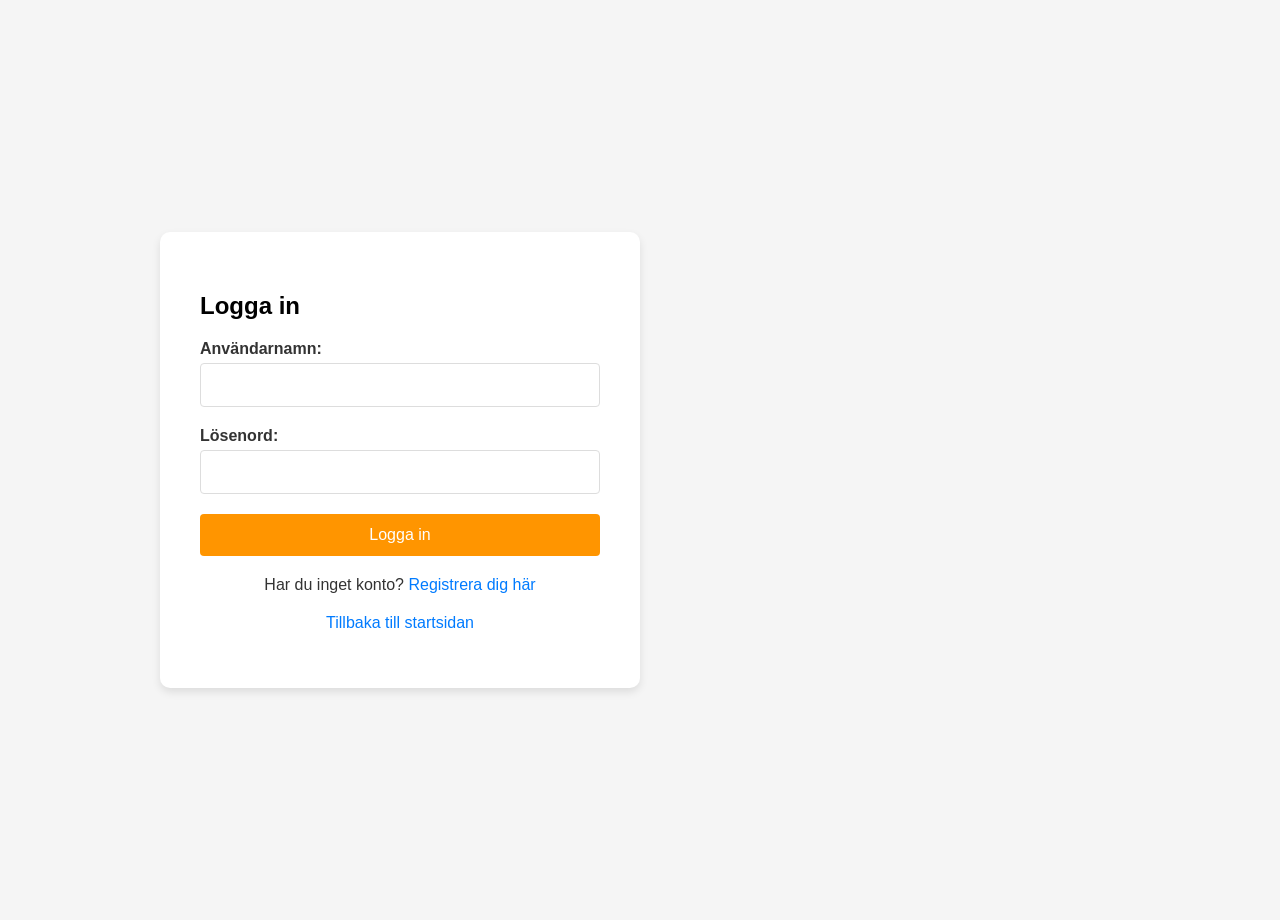
<file: templates/login.html>
<!DOCTYPE html>
<html lang="sv">
<head>
    <meta charset="UTF-8">
    <meta name="viewport" content="width=device-width, initial-scale=1.0">
    <title>Logga in - Verkstadsdata</title>
    <link rel="stylesheet" href="/static/style.css">
</head>
<body>
    <div class="auth-container">
        <div class="auth-form">
            <h2>Logga in</h2>
            <form action="/login" method="post">
                <div class="form-group">
                    <label for="username">Användarnamn:</label>
                    <input type="text" id="username" name="username" required>
                </div>
                <div class="form-group">
                    <label for="password">Lösenord:</label>
                    <input type="password" id="password" name="password" required>
                </div>
                <button type="submit" class="auth-btn primary">Logga in</button>
            </form>
            <p class="auth-link">Har du inget konto? <a href="/register">Registrera dig här</a></p>
            <p class="auth-link"><a href="/">Tillbaka till startsidan</a></p>
        </div>
    </div>
</body>
</html>
</file>
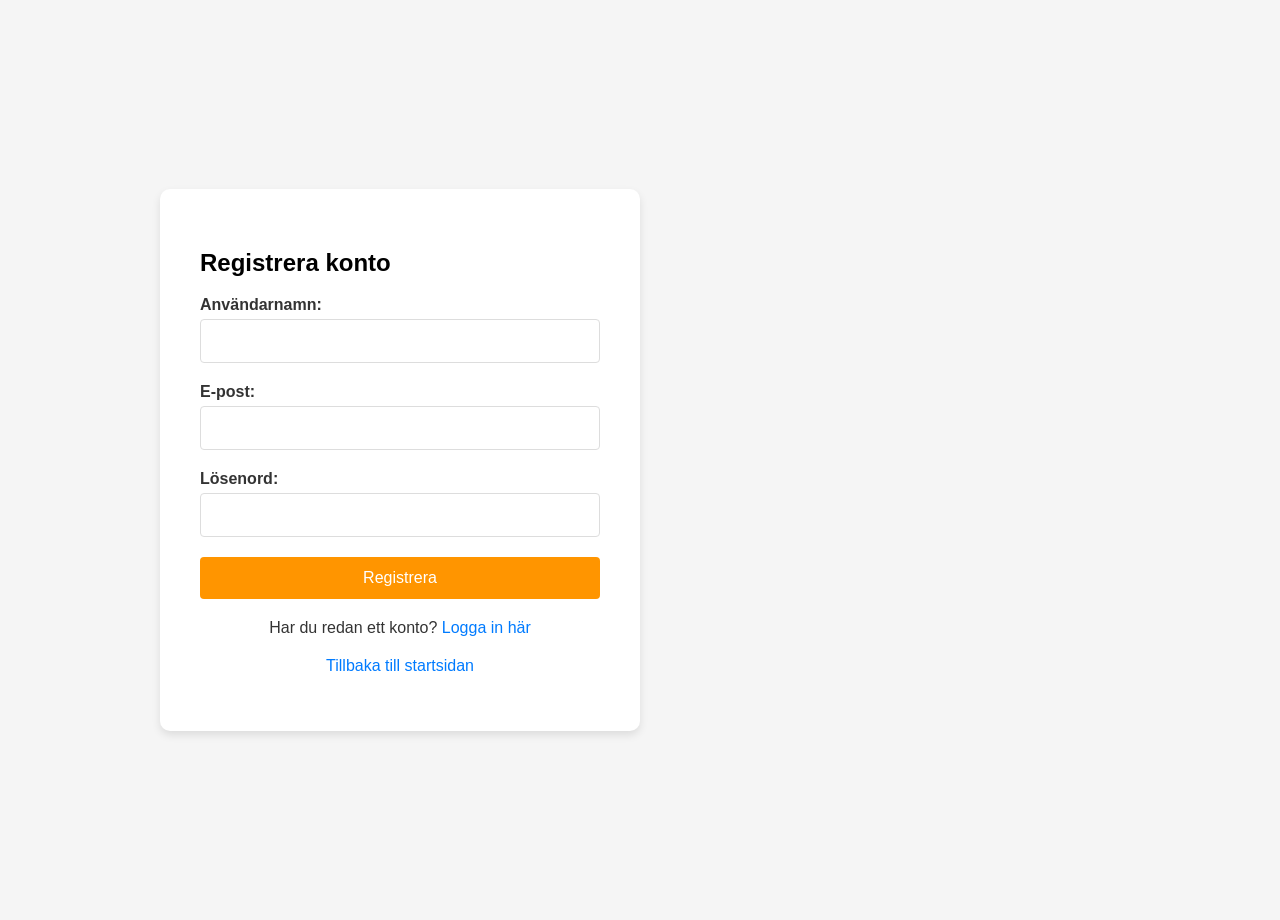
<file: templates/register.html>
<!DOCTYPE html>
<html lang="sv">
<head>
    <meta charset="UTF-8">
    <meta name="viewport" content="width=device-width, initial-scale=1.0">
    <title>Registrera - Verkstadsdata</title>
    <link rel="stylesheet" href="/static/style.css">
</head>
<body>
    <div class="auth-container">
        <div class="auth-form">
            <h2>Registrera konto</h2>
            <form action="/register" method="post">
                <div class="form-group">
                    <label for="username">Användarnamn:</label>
                    <input type="text" id="username" name="username" required>
                </div>
                <div class="form-group">
                    <label for="email">E-post:</label>
                    <input type="email" id="email" name="email" required>
                </div>
                <div class="form-group">
                    <label for="password">Lösenord:</label>
                    <input type="password" id="password" name="password" required>
                </div>
                <button type="submit" class="auth-btn primary">Registrera</button>
            </form>
            <p class="auth-link">Har du redan ett konto? <a href="/login">Logga in här</a></p>
            <p class="auth-link"><a href="/">Tillbaka till startsidan</a></p>
        </div>
    </div>
</body>
</html>
</file>
<file: style.css>
:root {
    --primary-color: #ff9500;
    --primary-color-hover: #e68400;
    --secondary-color: #a6a6a6;
    --secondary-color-hover: #999;
    --text-color: #ffffff;
    --text-color-secondary: #000000;
    --border-color: #666;
    --border-color-light: #333;
    --background-dark: #111;
    --background-calculator: #1a1a1a;
    
    --spacing-xs: 3px;
    --spacing-sm: 5px;
    --spacing-md: 10px;
    --spacing-lg: 15px;
    --spacing-xl: 20px;
    
    --font-size-sm: 12px;
    --font-size-md: 16px;
    --font-size-lg: 18px;
    
    --border-radius: 5px;
    --input-height: 44px;
}

body {
    font-family: Arial, sans-serif;
    max-width: 800px;
    margin: 0;
    padding: var(--spacing-md);
    box-sizing: border-box;
    background-color: #f5f5f5;
}

h1, h3, p {
    text-align: center;
    color: #333;
}

.landing-container {
    background-color: white;
    border-radius: 10px;
    padding: 40px;
    box-shadow: 0 4px 8px rgba(0, 0, 0, 0.1);
    margin: 20px auto;
}

.utilities-grid {
    display: grid;
    grid-template-columns: repeat(auto-fit, minmax(300px, 1fr));
    gap: 20px;
    margin-top: 40px;
}

.utility-card {
    background-color: #222;
    border-radius: 10px;
    padding: 30px;
    text-align: center;
    box-shadow: 0 4px 8px rgba(0, 0, 0, 0.3);
    transition: transform 0.2s;
}

.utility-card:hover {
    transform: translateY(-5px);
}

.utility-card h3 {
    color: #ff9500;
    margin-bottom: 15px;
}

.utility-card p {
    color: #ccc;
    margin-bottom: 25px;
    line-height: 1.6;
}

.utility-link {
    display: inline-block;
    background-color: #ff9500;
    color: white;
    padding: 12px 24px;
    text-decoration: none;
    border-radius: 5px;
    font-weight: bold;
    transition: background-color 0.2s;
}

.utility-link:hover {
    background-color: #e68400;
}

.calculator {
    background-color: #222;
    border-radius: 10px;
    padding: 20px;
    box-shadow: 0 4px 8px rgba(0, 0, 0, 0.3);
    max-width: 400px;
    margin: 20px auto;
}

.inputGroup {
    margin-bottom: 15px;
}

.inputGroup label {
    display: block;
    color: white;
    margin-bottom: 5px;
    font-size: 14px;
}

.inputGroup input {
    width: 100%;
    height: 40px;
    font-size: 16px;
    padding: 8px;
    border: none;
    border-radius: 5px;
    background-color: #333;
    color: white;
    box-sizing: border-box;
}

.inputGroup input:focus {
    outline: 2px solid #ff9500;
    background-color: #444;
}

.inputGroup input::placeholder {
    color: #999;
}

.optional {
    color: #999;
    font-size: 12px;
}

.calculateButton {
    width: 100%;
    height: 50px;
    font-size: 18px;
    background-color: #ff9500;
    color: white;
    border: none;
    border-radius: 5px;
    cursor: pointer;
    margin: 20px 0 15px 0;
    transition: background-color 0.2s;
}

.calculateButton:hover {
    background-color: #e68400;
}

.calculateButton:disabled {
    background-color: #666;
    cursor: not-allowed;
}

.result {
    background-color: #000;
    color: white;
    padding: 15px;
    border-radius: 5px;
    font-size: 18px;
    text-align: center;
    min-height: 20px;
}

.clearButton {
    width: 100%;
    height: 40px;
    font-size: 16px;
    background-color: #a6a6a6;
    color: black;
    border: none;
    border-radius: 5px;
    cursor: pointer;
    margin-top: 10px;
    transition: background-color 0.2s;
}

.clearButton:hover {
    background-color: #999;
}

.error {
    color: #ff6b6b;
}

.switch {
    position: relative;
    display: inline-block;
    width: 50px;
    height: 24px;
    margin-right: 10px;
}

.switch input {
    opacity: 0;
    width: 0;
    height: 0;
}

.slider {
    position: absolute;
    cursor: pointer;
    top: 0;
    left: 0;
    right: 0;
    bottom: 0;
    background-color: #333;
    transition: 0.3s;
    border-radius: 24px;
}

.slider:before {
    position: absolute;
    content: "";
    height: 18px;
    width: 18px;
    left: 3px;
    bottom: 3px;
    background-color: white;
    transition: 0.3s;
    border-radius: 50%;
}

input:checked + .slider {
    background-color: #ff9500;
}

input:checked + .slider:before {
    transform: translateX(26px);
}

.switch-label {
    display: flex;
    align-items: center;
    color: white;
    font-size: 14px;
    margin-bottom: 0;
}

.switch-container {
    display: flex;
    gap: 30px;
    align-items: flex-start;
}

.switch-group {
    display: flex;
    flex-direction: column;
    align-items: flex-start;
}

.switch-group-label {
    color: white;
    font-size: 14px;
    margin-bottom: 8px;
    text-align: left;
}

.navigation {
    text-align: center;
    margin-bottom: 20px;
}

.navigation a {
    color: #ff9500;
    text-decoration: none;
    font-weight: bold;
}

.navigation a:hover {
    text-decoration: underline;
}

.inputColumns {
    display: grid;
    grid-template-columns: 1fr 1fr;
    gap: 20px;
}

.columnGroup {
    display: flex;
    flex-direction: column;
}

.layout {
    display: grid;
    grid-template-areas: 
        "coordinateControls coordinateControls"
        "preview            preview"
        "mainParametersRow  mainParametersRow"
        "roughCutControls   roughCutControls"
        "fineCutControls    fineCutControls"
        "results            results"
        ".        CalculateButton";
    grid-template-columns: 1fr 1fr;
    gap: 20px;
}

.mainParametersRow {
    grid-area: mainParametersRow;
    display: grid;
    grid-template-columns: 1fr 1fr 1fr 1fr;
    gap: 15px;
}

.cuttingControlsRow {
    display: grid;
    grid-template-columns: auto 1fr 1fr 1fr;
    grid-template-rows: auto auto;
    gap: 10px 15px;
    grid-template-areas:
        "switch-area label1 label2 label3"
        "switch-area input1 input2 input3";
}

.cuttingControlsRow .switch-container {
    grid-area: switch-area;
    align-self: center;
    margin-bottom: 0;
}

.cuttingControlsRow .inputGroup:nth-child(2) {
    grid-area: label1 / label1 / input1 / input1;
    margin-bottom: 0;
}

.cuttingControlsRow .inputGroup:nth-child(3) {
    grid-area: label2 / label2 / input2 / input2;
    margin-bottom: 0;
}

.cuttingControlsRow .inputGroup:nth-child(4) {
    grid-area: label3 / label3 / input3 / input3;
    margin-bottom: 0;
}

@media (max-width: 768px) {
    .layout {
        grid-template-areas: 
            "coordinateControls"
            "preview"
            "mainParametersRow"
            "roughCutControls"
            "fineCutControls"
            "results"
            "ClearButton"
            "CalculateButton";
        grid-template-columns: 1fr;
    }
    
    .mainParametersRow {
        grid-template-columns: 1fr 1fr;
        gap: 10px;
    }
    
    .cuttingControlsRow {
        grid-template-columns: 1fr;
        grid-template-rows: auto auto auto auto auto;
        gap: 10px;
        grid-template-areas:
            "switch-area"
            "input1"
            "input2"
            "input3"
            ".";
    }
    
    .cuttingControlsRow .switch-container {
        justify-self: start;
        align-self: start;
    }
}

@media (max-width: 480px) {
    .mainParametersRow {
        grid-template-columns: 1fr;
        gap: 10px;
    }
}

.coordinateInputRow {
    display: grid;
    grid-template-columns: 2fr 2fr 1fr 1fr;
    grid-template-rows: auto auto;
    gap: 10px;
    margin-bottom: 15px;
    grid-template-areas:
        "label1 label2 . ."
        "input1 input2 clearButton coordinateButton";
}

.coordinateInputRow .inputGroup:nth-child(1) {
    grid-area: label1 / label1 / input1 / input1;
    margin-bottom: 0;
}

.coordinateInputRow .inputGroup:nth-child(2) {
    grid-area: label2 / label2 / input2 / input2;
    margin-bottom: 0;
}

.coordinateInputRow .coordinateButton {
    grid-area: coordinateButton;
    height: 40px;
    font-size: 14px;
    background-color: #ff9500;
    color: white;
    border: none;
    border-radius: 5px;
    cursor: pointer;
    transition: background-color 0.2s;
    align-self: end;
}

.coordinateInputRow .coordinateButton:hover {
    background-color: #e68400;
}

.coordinateInputRow .coordinateClearButton {
    grid-area: clearButton;
    height: 40px;
    font-size: 14px;
    background-color: #a6a6a6;
    color: black;
    border: none;
    border-radius: 5px;
    cursor: pointer;
    transition: background-color 0.2s;
    align-self: end;
}

.coordinateInputRow .coordinateClearButton:hover {
    background-color: #999;
}

@media (max-width: 600px) {
    .coordinateInputRow {
        grid-template-columns: 1fr;
        grid-template-rows: auto auto auto auto auto auto;
        gap: 15px;
        grid-template-areas:
            "label1"
            "input1"
            "label2"
            "input2"
            "clearButton"
            "coordinateButton";
    }
    
    .coordinateInputRow .coordinateButton,
    .coordinateInputRow .coordinateClearButton {
        height: 50px;
        align-self: stretch;
    }
}
</file>
<file: svarvtid/style.css>
@import url('../style.css');

:root {
    --primary-color: #ff9500;
    --primary-color-hover: #e68400;
    --secondary-color: #a6a6a6;
    --secondary-color-hover: #999;
    --text-color: #ffffff;
    --text-color-secondary: #000000;
    --border-color: #666;
    --border-color-light: #333;
    --background-dark: #111;
    --background-calculator: #1a1a1a;
    --rough-cut-color: #4CAF50;
    --fine-cut-color: #ff9500;
    
    --spacing-xs: 3px;
    --spacing-sm: 5px;
    --spacing-md: 10px;
    --spacing-lg: 15px;
    --spacing-xl: 20px;
    
    --font-size-sm: 12px;
    --font-size-md: 16px;
    --font-size-lg: 18px;
    
    --border-radius: 5px;
    --switch-height: 24px;
    --switch-width: 50px;
    
    --input-height: 48px;
    --button-height: 48px;
    --button-height-mobile: 56px;
    --canvas-height: 120px;
    --canvas-height-mobile: 100px;
}

.turning-time {
    display: flex;
    flex-direction: column;
    gap: var(--spacing-xl);
    max-width: 800px;
    margin: 0 auto;
    padding: var(--spacing-xl);
    background-color: var(--background-calculator);
    border-radius: var(--border-radius);
    border: 1px solid var(--border-color);

    input[type="number"], input[type="text"] {
        background-color: var(--background-dark);
        border: 1px solid var(--border-color);
        border-radius: var(--border-radius);
        color: var(--text-color);
        padding: var(--spacing-md);
        font-size: var(--font-size-md);
        width: 100%;
        height: var(--input-height);
        box-sizing: border-box;
        
        &:focus {
            outline: none;
            border-color: var(--primary-color);
            box-shadow: 0 0 0 2px rgba(255, 149, 0, 0.2);
        }
    }

    label {
        color: var(--text-color);
        font-size: var(--font-size-md);
        font-weight: bold;
        margin-bottom: var(--spacing-xs);
        display: block;
    }

    .input-group {
        display: flex;
        flex-direction: column;
    }

    .switch-container {
        display: flex;
        flex-direction: column;
        align-items: flex-start;
    }

    .switch {
        position: relative;
        display: inline-block;
        width: var(--switch-width);
        height: var(--switch-height);
        margin-right: var(--spacing-md);

        input {
            opacity: 0;
            width: 0;
            height: 0;
        }

        .slider {
            position: absolute;
            cursor: pointer;
            top: 0;
            left: 0;
            right: 0;
            bottom: 0;
            background-color: #333;
            transition: 0.3s;
            border-radius: var(--switch-height);

            &:before {
                position: absolute;
                content: "";
                height: 18px;
                width: 18px;
                left: 3px;
                bottom: 3px;
                background-color: white;
                transition: 0.3s;
                border-radius: 50%;
            }
        }

        input:checked + .slider {
            background-color: var(--primary-color);

            &:before {
                transform: translateX(26px);
            }
        }
    }

    .switch-label {
        display: flex;
        align-items: center;
        color: var(--text-color);
        font-size: var(--font-size-md);
        margin-bottom: 0;
    }
}

.turning-time__preview canvas {
    border: 1px solid var(--border-color);
    background-color: var(--background-dark);
    width: 100%;
    height: var(--canvas-height);
    border-radius: var(--border-radius);
}

.turning-time__parameters-and-cutting-controls {
    display: grid;
    grid-template-columns: repeat(4, 1fr);
    grid-template-rows: auto auto auto;
    gap: var(--spacing-lg);
    grid-template-areas:
        "parameter-outer-diameter parameter-length parameter-inner-diameter parameter-maximum-rotations-per-minute"
        "rough-switch rough-feed-rate rough-cut-depth rough-cutting-speed"
        "fine-switch fine-feed-rate fine-cut-depth fine-cutting-speed";
}

.turning-time__main-parameters-row {
    display: contents;
}

.turning-time__main-parameters-row .input-group:nth-child(1) {
    grid-area: parameter-outer-diameter;
}

.turning-time__main-parameters-row .input-group:nth-child(2) {
    grid-area: parameter-length;
}

.turning-time__main-parameters-row .input-group:nth-child(3) {
    grid-area: parameter-inner-diameter;
}

.turning-time__main-parameters-row .input-group:nth-child(4) {
    grid-area: parameter-maximum-rotations-per-minute;
}

.turning-time__rough-cut-controls {
    display: contents;
}

.turning-time__rough-cut-controls .switch-container {
    grid-area: rough-switch;
    align-self: center;
}

.turning-time__rough-cut-controls .input-group:nth-child(2) {
    grid-area: rough-feed-rate;
}

.turning-time__rough-cut-controls .input-group:nth-child(3) {
    grid-area: rough-cut-depth;
}

.turning-time__rough-cut-controls .input-group:nth-child(4) {
    grid-area: rough-cutting-speed;
}

.turning-time__fine-cut-controls {
    display: contents;
}

.turning-time__fine-cut-controls .switch-container {
    grid-area: fine-switch;
    align-self: center;
}

.turning-time__fine-cut-controls .input-group:nth-child(2) {
    grid-area: fine-feed-rate;
}

.turning-time__fine-cut-controls .input-group:nth-child(3) {
    grid-area: fine-cut-depth;
}

.turning-time__fine-cut-controls .input-group:nth-child(4) {
    grid-area: fine-cutting-speed;
}

.turning-time__results {
    overflow-x: auto;
}

.turning-time__results-table {
    width: 100%;
    border-collapse: collapse;
    background-color: var(--background-dark);
    border-radius: var(--border-radius);
    overflow: hidden;
    border: 1px solid var(--border-color);

    th {
        background-color: var(--primary-color);
        color: var(--text-color);
        padding: var(--spacing-md);
        font-size: var(--font-size-md);
        font-weight: bold;
    }

    td {
        padding: var(--spacing-md);
        color: var(--text-color);
        font-size: var(--font-size-md);
    }

    tbody tr:not(:last-child) td {
        border-bottom: 1px solid var(--border-color-light);
    }

    tr:nth-child(even) {
        background-color: rgba(255, 255, 255, 0.05);
    }

    tr:hover {
        background-color: rgba(255, 149, 0, 0.1);
    }

    .column-length {
        width: 20%;
        text-align: left;
    }

    .column-diameter {
        width: 20%;
        text-align: left;
    }

    .column-rotations-per-minute {
        width: 20%;
        text-align: left;
    }

    .column-seconds {
        width: 20%;
        font-weight: bold;
        text-align: right;
    }

    .column-minutes {
        width: 20%;
        font-weight: bold;
        text-align: right;
    }

    .time-rough-cut {
        color: var(--rough-cut-color);
    }

    .time-fine-cut {
        color: var(--fine-cut-color);
    }
}

.turning-time__results-summary {
    margin-top: var(--spacing-md);
    padding: var(--spacing-md);
    background-color: rgba(255, 255, 255, 0.05);
    border-radius: var(--border-radius);
    display: flex;
    justify-content: space-between;
    font-weight: bold;

    .summary-item {
        display: flex;
        flex-direction: column;
        align-items: center;
        color: var(--text-color);
        font-size: var(--font-size-md);

        .summary-label {
            font-size: var(--font-size-sm);
            margin-bottom: var(--spacing-xs);
            opacity: 0.8;
        }

        .summary-value {
            font-size: var(--font-size-lg);
        }

        &.summary-rough .summary-value {
            color: var(--rough-cut-color);
        }

        &.summary-fine .summary-value {
            color: var(--fine-cut-color);
        }

        &.summary-total .summary-value {
            color: var(--primary-color);
        }
    }
}

.turning-time__calculate-button-element {
    width: 100%;
    padding: var(--spacing-md);
    font-size: var(--font-size-lg);
    background-color: var(--primary-color);
    color: var(--text-color);
    border: none;
    border-radius: var(--border-radius);
    cursor: pointer;
    transition: background-color 0.2s;
    height: var(--input-height);
    box-sizing: border-box;

    &:hover {
        background-color: var(--primary-color-hover);
    }
}

.coordinate-input-row {
    display: grid;
    grid-template-columns: 1fr 1fr auto auto auto;
    gap: var(--spacing-md);
    align-items: end;

    .input-group {
        margin-bottom: 0;
    }
}

.coordinate-input-row__clear-button {
    height: var(--input-height);
    width: var(--input-height);
    font-size: var(--font-size-lg);
    background-color: var(--secondary-color);
    color: var(--text-color-secondary);
    border: none;
    border-radius: var(--border-radius);
    cursor: pointer;
    transition: background-color 0.2s;
    box-sizing: border-box;
    display: flex;
    align-items: center;
    justify-content: center;

    &:hover {
        background-color: var(--secondary-color-hover);
    }
}

.coordinate-input-row__add-button {
    height: var(--input-height);
    width: var(--input-height);
    font-size: var(--font-size-lg);
    background-color: var(--primary-color);
    color: var(--text-color);
    border: none;
    border-radius: var(--border-radius);
    cursor: pointer;
    transition: background-color 0.2s;
    box-sizing: border-box;
    display: flex;
    align-items: center;
    justify-content: center;

    &:hover {
        background-color: var(--primary-color-hover);
    }
}

.coordinate-input-row__undo-button {
    height: var(--input-height);
    width: var(--input-height);
    font-size: var(--font-size-lg);
    background-color: var(--secondary-color);
    color: var(--text-color-secondary);
    border: none;
    border-radius: var(--border-radius);
    cursor: pointer;
    transition: background-color 0.2s;
    box-sizing: border-box;
    display: flex;
    align-items: center;
    justify-content: center;

    &:hover {
        background-color: var(--secondary-color-hover);
    }

    &:disabled {
        background-color: #333;
        color: #666;
        cursor: not-allowed;
    }
}

.switch-group-label {
    font-size: var(--font-size-md);
    font-weight: bold;
    margin-bottom: var(--spacing-sm);
    color: var(--text-color);
}

@media (max-width: 768px) {
    .turning-time {
        gap: var(--spacing-lg);
        max-width: none;
        margin: var(--spacing-md);
        padding: var(--spacing-lg);
    }

    .turning-time__parameters-and-cutting-controls {
        grid-template-columns: repeat(2, 1fr);
        grid-template-areas:
            "parameter-outer-diameter parameter-length"
            "parameter-inner-diameter parameter-maximum-rotations-per-minute"
            "rough-switch rough-switch"
            "rough-feed-rate rough-cut-depth"
            "rough-cutting-speed rough-cutting-speed"
            "fine-switch fine-switch"
            "fine-feed-rate fine-cut-depth"
            "fine-cutting-speed fine-cutting-speed";
    }

    .turning-time__preview canvas {
        height: var(--canvas-height-mobile);
    }

    .turning-time__results-table {
        th, td {
            padding: var(--spacing-sm);
            font-size: var(--font-size-sm);
        }
    }

    .turning-time__results-summary {
        flex-direction: column;
        gap: var(--spacing-sm);

        .summary-item {
            flex-direction: row;
            justify-content: space-between;
        }
    }
}

@media (max-width: 480px) {
    .turning-time {
        margin: var(--spacing-sm);
        padding: var(--spacing-md);
        gap: var(--spacing-md);
    }

    .turning-time__parameters-and-cutting-controls {
        grid-template-columns: 1fr;
        grid-template-areas:
            "parameter-outer-diameter"
            "parameter-length"
            "parameter-inner-diameter"
            "parameter-maximum-rotations-per-minute"
            "rough-switch"
            "rough-feed-rate"
            "rough-cut-depth"
            "rough-cutting-speed"
            "fine-switch"
            "fine-feed-rate"
            "fine-cut-depth"
            "fine-cutting-speed";
    }

    .turning-time input[type="number"], .turning-time input[type="text"] {
        font-size: var(--font-size-lg);
        padding: var(--spacing-md);
    }

    .switch-group-label {
        font-size: var(--font-size-lg);
    }

    .turning-time__results-table {
        .column-length,
        .column-diameter,
        .column-rotations-per-minute,
        .column-time {
            width: auto;
        }
    }
}
</file>
<file: static/style.css>
:root {
    --primary-color: #ff9500;
    --primary-color-hover: #e68400;
    --secondary-color: #a6a6a6;
    --secondary-color-hover: #999;
    --text-color: #ffffff;
    --text-color-secondary: #000000;
    --border-color: #666;
    --border-color-light: #333;
    --background-dark: #111;
    --background-calculator: #1a1a1a;
    
    --spacing-xs: 3px;
    --spacing-sm: 5px;
    --spacing-md: 10px;
    --spacing-lg: 15px;
    --spacing-xl: 20px;
    
    --font-size-sm: 12px;
    --font-size-md: 16px;
    --font-size-lg: 18px;
    
    --border-radius: 5px;
    --input-height: 44px;
}

body {
    font-family: Arial, sans-serif;
    max-width: 800px;
    margin: 0;
    padding: var(--spacing-md);
    box-sizing: border-box;
    background-color: #f5f5f5;
}

h1, h3, p {
    text-align: center;
    color: #333;
}

.landing-container {
    background-color: white;
    border-radius: 10px;
    padding: 40px;
    box-shadow: 0 4px 8px rgba(0, 0, 0, 0.1);
    margin: 20px auto;
}

.header-with-auth {
    display: flex;
    justify-content: space-between;
    align-items: center;
    margin-bottom: 20px;
}

.auth-section {
    display: flex;
    align-items: center;
    gap: 10px;
}

.user-welcome {
    color: #333;
    font-weight: bold;
}

.premium-badge {
    background-color: #ff9500;
    color: white;
    padding: 4px 8px;
    border-radius: 4px;
    font-size: 12px;
    font-weight: bold;
}

.auth-btn {
    background-color: #007bff;
    color: white;
    border: none;
    padding: 8px 16px;
    border-radius: 4px;
    text-decoration: none;
    cursor: pointer;
    font-size: 14px;
    transition: background-color 0.2s;
}

.auth-btn:hover {
    background-color: #0056b3;
}

.auth-btn.primary {
    background-color: #ff9500;
    width: 100%;
    padding: 12px;
    font-size: 16px;
}

.auth-btn.primary:hover {
    background-color: #e68400;
}

.auth-container {
    display: flex;
    justify-content: center;
    align-items: center;
    min-height: 100vh;
    background-color: #f5f5f5;
}

.auth-form {
    background-color: white;
    padding: 40px;
    border-radius: 10px;
    box-shadow: 0 4px 8px rgba(0, 0, 0, 0.1);
    width: 100%;
    max-width: 400px;
}

.form-group {
    margin-bottom: 20px;
}

.form-group label {
    display: block;
    margin-bottom: 5px;
    color: #333;
    font-weight: bold;
}

.form-group input {
    width: 100%;
    padding: 12px;
    border: 1px solid #ddd;
    border-radius: 4px;
    font-size: 16px;
    box-sizing: border-box;
}

.auth-link {
    text-align: center;
    margin-top: 20px;
}

.auth-link a {
    color: #007bff;
    text-decoration: none;
}

.auth-link a:hover {
    text-decoration: underline;
}

.premium-required {
    opacity: 0.6;
    position: relative;
}

.premium-notice {
    background-color: #ff9500;
    color: white;
    padding: 8px 16px;
    border-radius: 4px;
    text-align: center;
    font-weight: bold;
}

.utilities-grid {
    display: grid;
    grid-template-columns: repeat(auto-fit, minmax(300px, 1fr));
    gap: 20px;
    margin-top: 40px;
}

.utility-card {
    background-color: #222;
    border-radius: 10px;
    padding: 30px;
    text-align: center;
    box-shadow: 0 4px 8px rgba(0, 0, 0, 0.3);
    transition: transform 0.2s;
}

.utility-card:hover {
    transform: translateY(-5px);
}

.utility-card h3 {
    color: #ff9500;
    margin-bottom: 15px;
}

.utility-card p {
    color: #ccc;
    margin-bottom: 25px;
    line-height: 1.6;
}

.utility-link {
    display: inline-block;
    background-color: #ff9500;
    color: white;
    padding: 12px 24px;
    text-decoration: none;
    border-radius: 5px;
    font-weight: bold;
    transition: background-color 0.2s;
}

.utility-link:hover {
    background-color: #e68400;
}

.calculator {
    background-color: #222;
    border-radius: 10px;
    padding: 20px;
    box-shadow: 0 4px 8px rgba(0, 0, 0, 0.3);
    max-width: 400px;
    margin: 20px auto;
}

.inputGroup {
    margin-bottom: 15px;
}

.inputGroup label {
    display: block;
    color: white;
    margin-bottom: 5px;
    font-size: 14px;
}

.inputGroup input {
    width: 100%;
    height: 40px;
    font-size: 16px;
    padding: 8px;
    border: none;
    border-radius: 5px;
    background-color: #333;
    color: white;
    box-sizing: border-box;
}

.inputGroup input:focus {
    outline: 2px solid #ff9500;
    background-color: #444;
}

.inputGroup input::placeholder {
    color: #999;
}

.optional {
    color: #999;
    font-size: 12px;
}

.calculateButton {
    width: 100%;
    height: 50px;
    font-size: 18px;
    background-color: #ff9500;
    color: white;
    border: none;
    border-radius: 5px;
    cursor: pointer;
    margin: 20px 0 15px 0;
    transition: background-color 0.2s;
}

.calculateButton:hover {
    background-color: #e68400;
}

.calculateButton:disabled {
    background-color: #666;
    cursor: not-allowed;
}

.result {
    background-color: #000;
    color: white;
    padding: 15px;
    border-radius: 5px;
    font-size: 18px;
    text-align: center;
    min-height: 20px;
}

.clearButton {
    width: 100%;
    height: 40px;
    font-size: 16px;
    background-color: #a6a6a6;
    color: black;
    border: none;
    border-radius: 5px;
    cursor: pointer;
    margin-top: 10px;
    transition: background-color 0.2s;
}

.clearButton:hover {
    background-color: #999;
}

.error {
    color: #ff6b6b;
}

.switch {
    position: relative;
    display: inline-block;
    width: 50px;
    height: 24px;
    margin-right: 10px;
}

.switch input {
    opacity: 0;
    width: 0;
    height: 0;
}

.slider {
    position: absolute;
    cursor: pointer;
    top: 0;
    left: 0;
    right: 0;
    bottom: 0;
    background-color: #333;
    transition: 0.3s;
    border-radius: 24px;
}

.slider:before {
    position: absolute;
    content: "";
    height: 18px;
    width: 18px;
    left: 3px;
    bottom: 3px;
    background-color: white;
    transition: 0.3s;
    border-radius: 50%;
}

input:checked + .slider {
    background-color: #ff9500;
}

input:checked + .slider:before {
    transform: translateX(26px);
}

.switch-label {
    display: flex;
    align-items: center;
    color: white;
    font-size: 14px;
    margin-bottom: 0;
}

.switch-container {
    display: flex;
    gap: 30px;
    align-items: flex-start;
}

.switch-group {
    display: flex;
    flex-direction: column;
    align-items: flex-start;
}

.switch-group-label {
    color: white;
    font-size: 14px;
    margin-bottom: 8px;
    text-align: left;
}

.navigation {
    text-align: center;
    margin-bottom: 20px;
}

.navigation a {
    color: #ff9500;
    text-decoration: none;
    font-weight: bold;
}

.navigation a:hover {
    text-decoration: underline;
}

.inputColumns {
    display: grid;
    grid-template-columns: 1fr 1fr;
    gap: 20px;
}

.columnGroup {
    display: flex;
    flex-direction: column;
}

.layout {
    display: grid;
    grid-template-areas: 
        "coordinateControls coordinateControls"
        "preview            preview"
        "mainParametersRow  mainParametersRow"
        "roughCutControls   roughCutControls"
        "fineCutControls    fineCutControls"
        "results            results"
        ".        CalculateButton";
    grid-template-columns: 1fr 1fr;
    gap: 20px;
}

.mainParametersRow {
    grid-area: mainParametersRow;
    display: grid;
    grid-template-columns: 1fr 1fr 1fr 1fr;
    gap: 15px;
}

.cuttingControlsRow {
    display: grid;
    grid-template-columns: auto 1fr 1fr 1fr;
    grid-template-rows: auto auto;
    gap: 10px 15px;
    grid-template-areas:
        "switch-area label1 label2 label3"
        "switch-area input1 input2 input3";
}

.cuttingControlsRow .switch-container {
    grid-area: switch-area;
    align-self: center;
    margin-bottom: 0;
}

.cuttingControlsRow .inputGroup:nth-child(2) {
    grid-area: label1 / label1 / input1 / input1;
    margin-bottom: 0;
}

.cuttingControlsRow .inputGroup:nth-child(3) {
    grid-area: label2 / label2 / input2 / input2;
    margin-bottom: 0;
}

.cuttingControlsRow .inputGroup:nth-child(4) {
    grid-area: label3 / label3 / input3 / input3;
    margin-bottom: 0;
}

@media (max-width: 768px) {
    .layout {
        grid-template-areas: 
            "coordinateControls"
            "preview"
            "mainParametersRow"
            "roughCutControls"
            "fineCutControls"
            "results"
            "ClearButton"
            "CalculateButton";
        grid-template-columns: 1fr;
    }
    
    .mainParametersRow {
        grid-template-columns: 1fr 1fr;
        gap: 10px;
    }
    
    .cuttingControlsRow {
        grid-template-columns: 1fr;
        grid-template-rows: auto auto auto auto auto;
        gap: 10px;
        grid-template-areas:
            "switch-area"
            "input1"
            "input2"
            "input3"
            ".";
    }
    
    .cuttingControlsRow .switch-container {
        justify-self: start;
        align-self: start;
    }
}

@media (max-width: 480px) {
    .mainParametersRow {
        grid-template-columns: 1fr;
        gap: 10px;
    }
}

.coordinateInputRow {
    display: grid;
    grid-template-columns: 2fr 2fr 1fr 1fr;
    grid-template-rows: auto auto;
    gap: 10px;
    margin-bottom: 15px;
    grid-template-areas:
        "label1 label2 . ."
        "input1 input2 clearButton coordinateButton";
}

.coordinateInputRow .inputGroup:nth-child(1) {
    grid-area: label1 / label1 / input1 / input1;
    margin-bottom: 0;
}

.coordinateInputRow .inputGroup:nth-child(2) {
    grid-area: label2 / label2 / input2 / input2;
    margin-bottom: 0;
}

.coordinateInputRow .coordinateButton {
    grid-area: coordinateButton;
    height: 40px;
    font-size: 14px;
    background-color: #ff9500;
    color: white;
    border: none;
    border-radius: 5px;
    cursor: pointer;
    transition: background-color 0.2s;
    align-self: end;
}

.coordinateInputRow .coordinateButton:hover {
    background-color: #e68400;
}

.coordinateInputRow .coordinateClearButton {
    grid-area: clearButton;
    height: 40px;
    font-size: 14px;
    background-color: #a6a6a6;
    color: black;
    border: none;
    border-radius: 5px;
    cursor: pointer;
    transition: background-color 0.2s;
    align-self: end;
}

.coordinateInputRow .coordinateClearButton:hover {
    background-color: #999;
}

@media (max-width: 600px) {
    .coordinateInputRow {
        grid-template-columns: 1fr;
        grid-template-rows: auto auto auto auto auto auto;
        gap: 15px;
        grid-template-areas:
            "label1"
            "input1"
            "label2"
            "input2"
            "clearButton"
            "coordinateButton";
    }
    
    .coordinateInputRow .coordinateButton,
    .coordinateInputRow .coordinateClearButton {
        height: 50px;
        align-self: stretch;
    }
}
</file>
